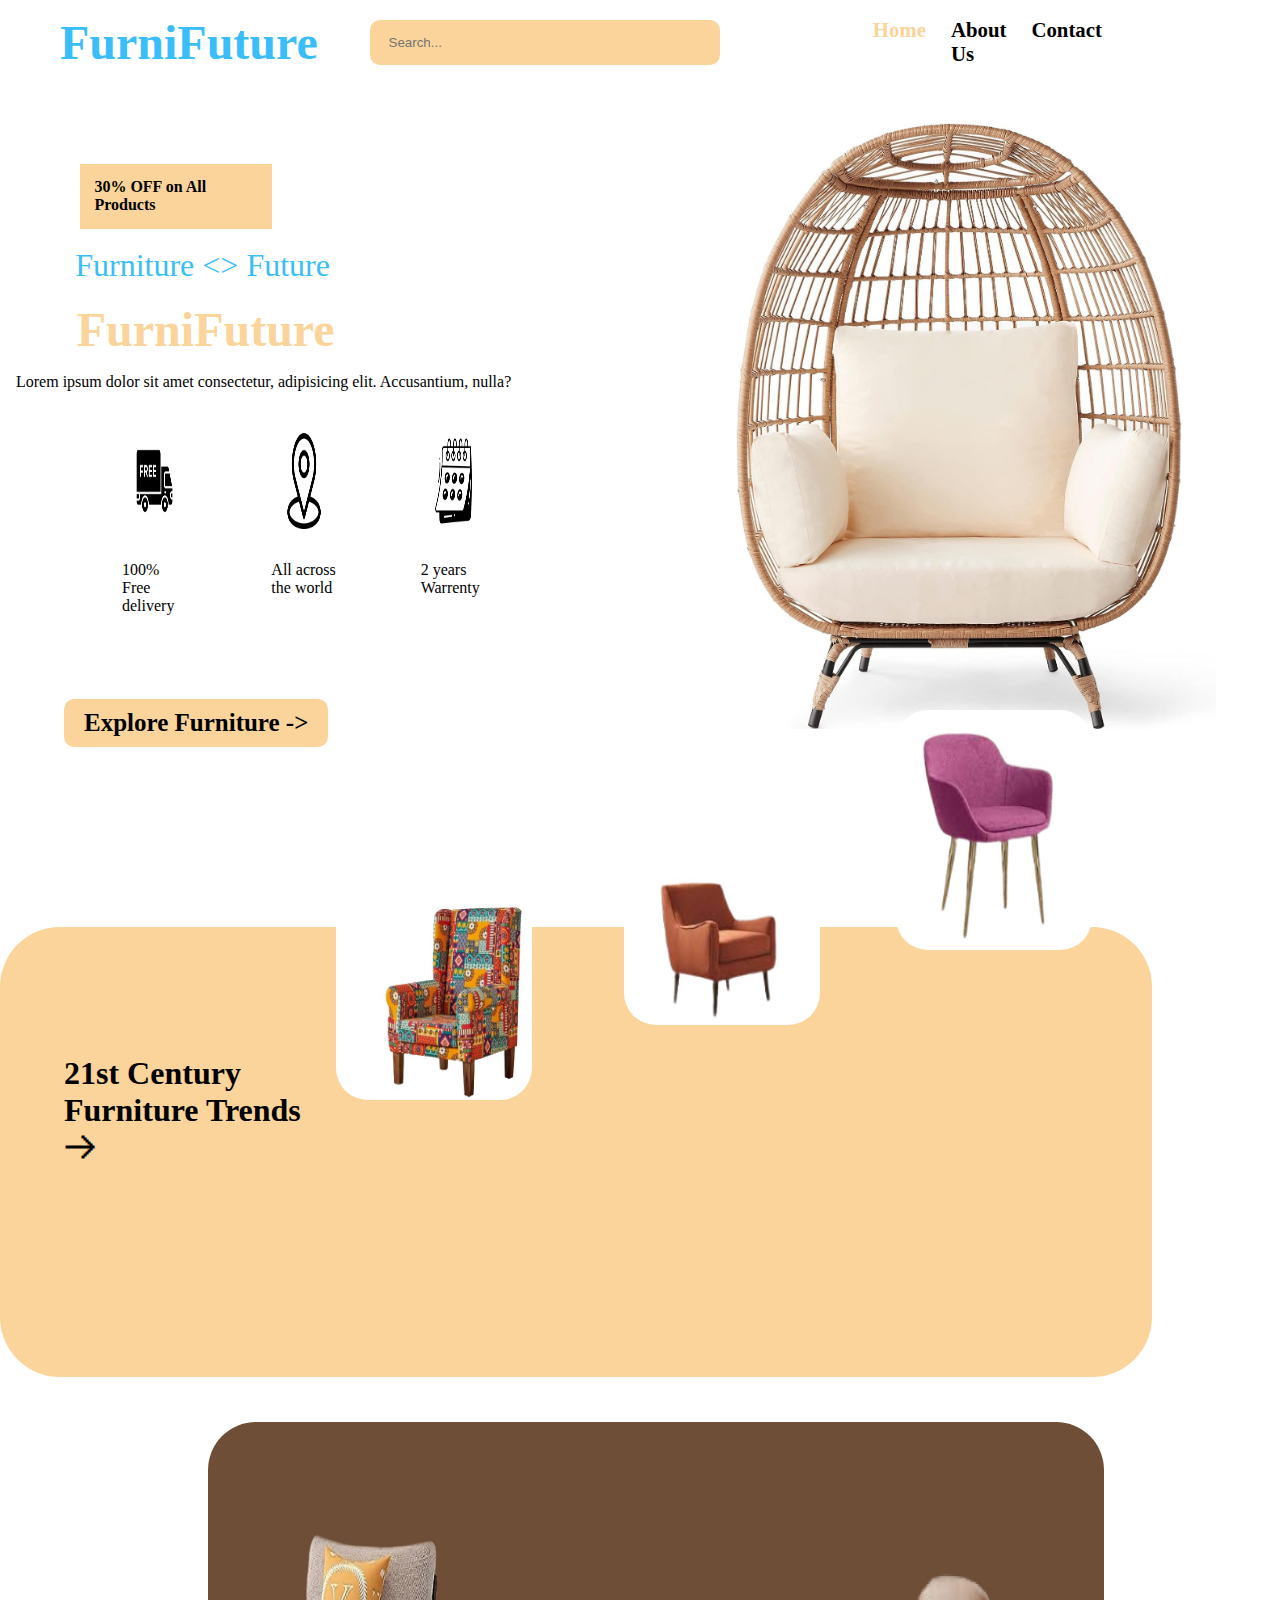
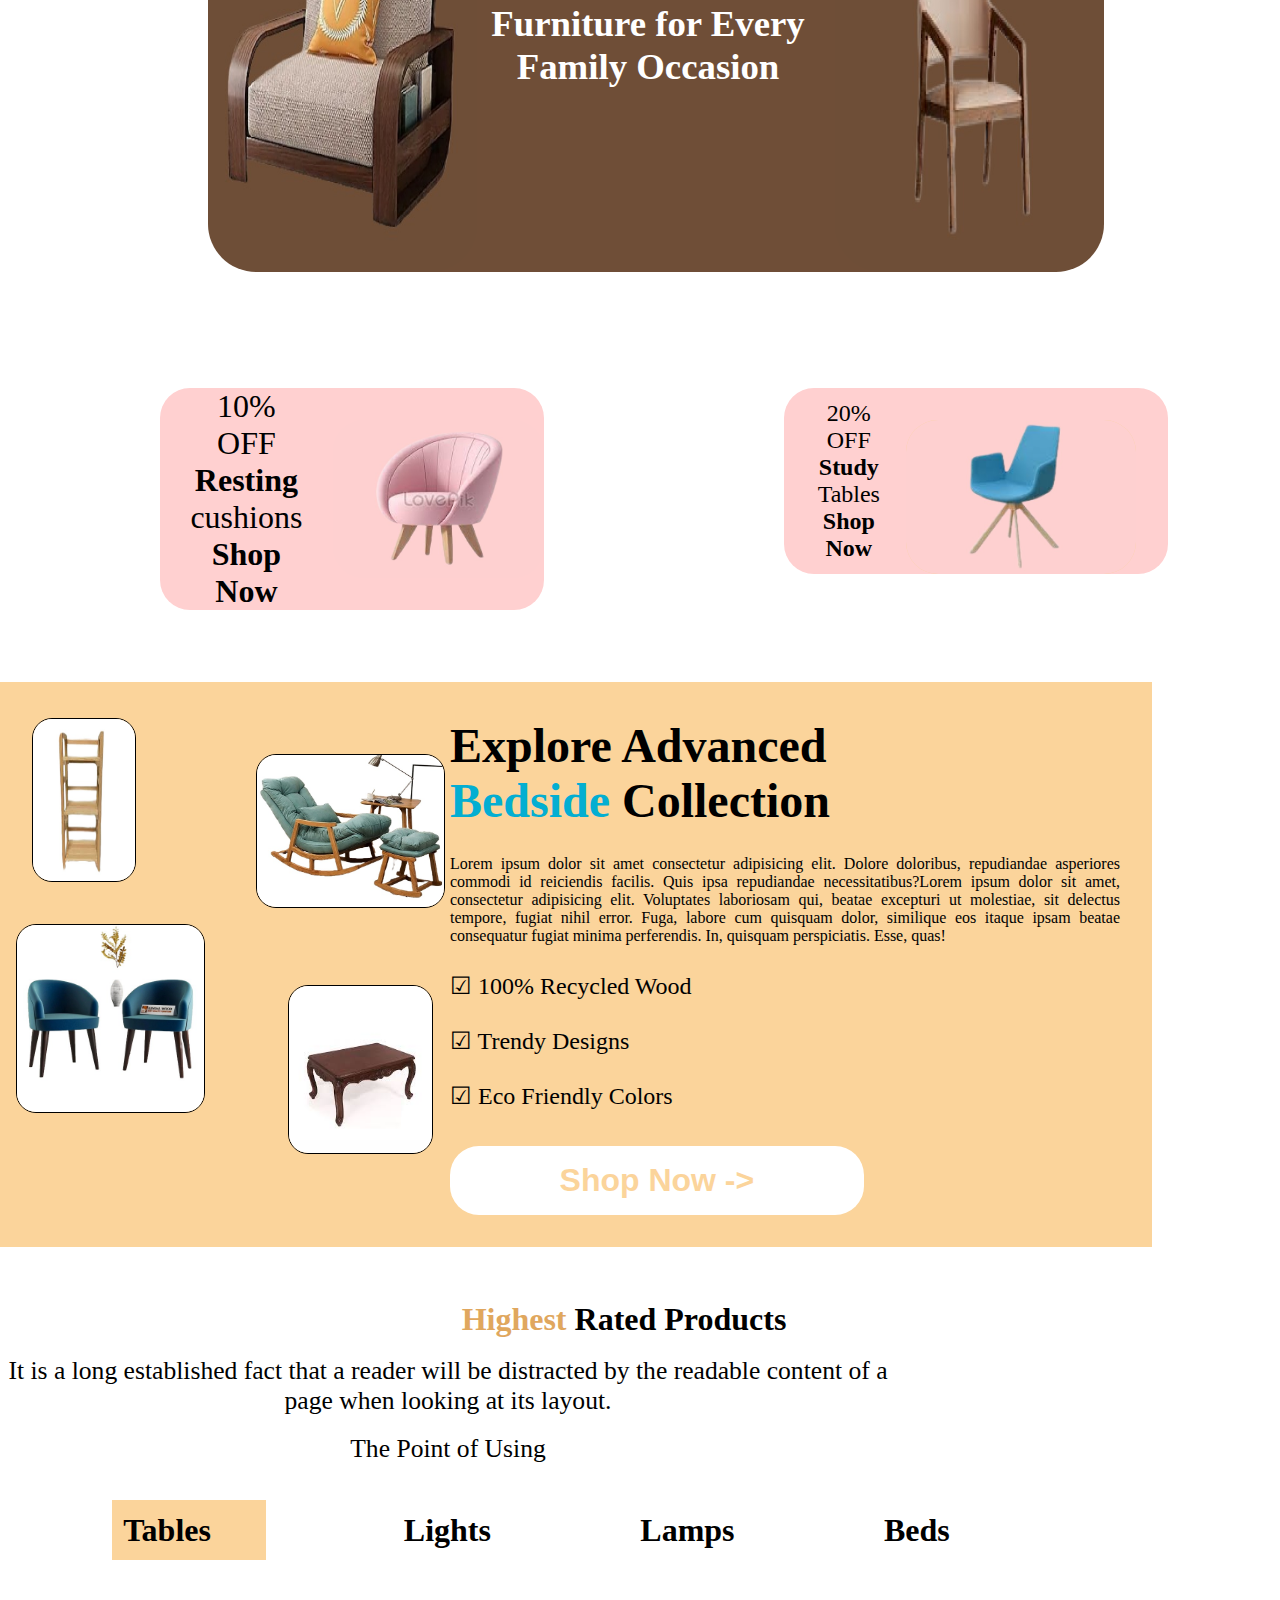
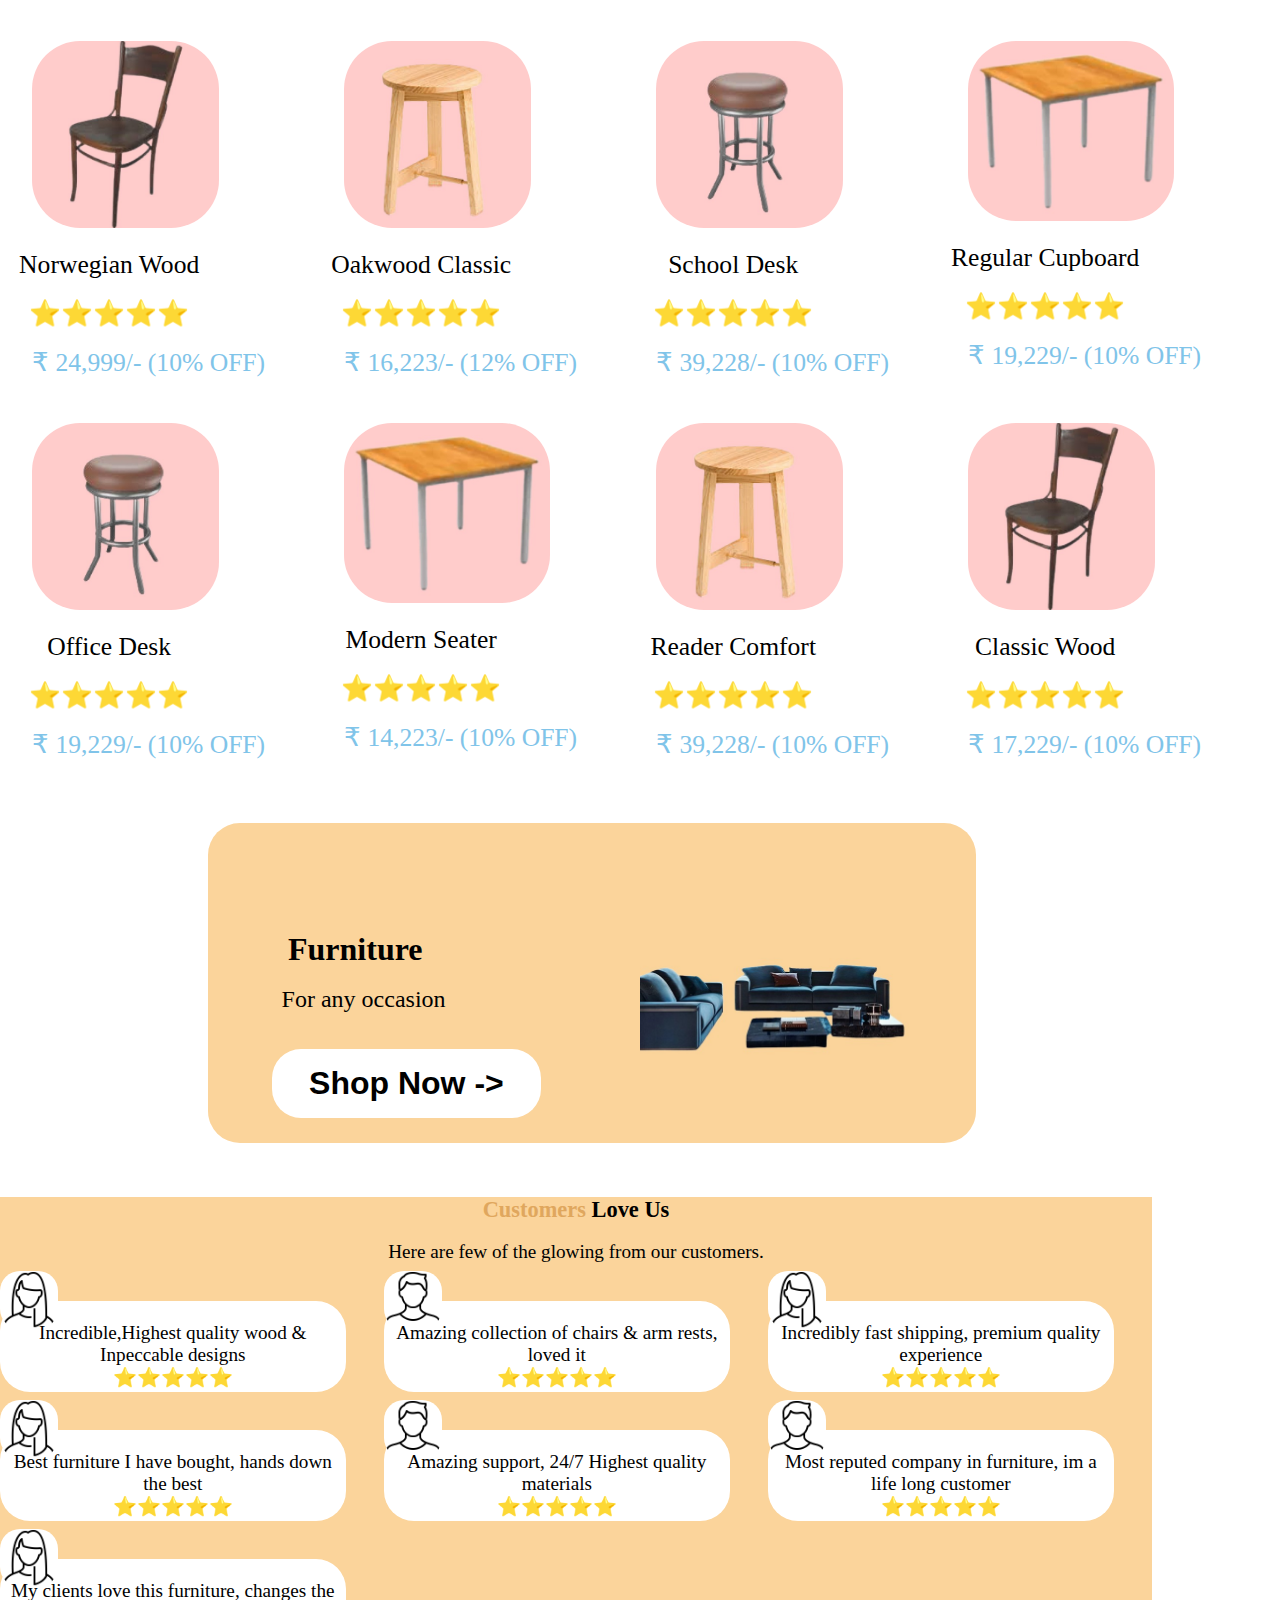
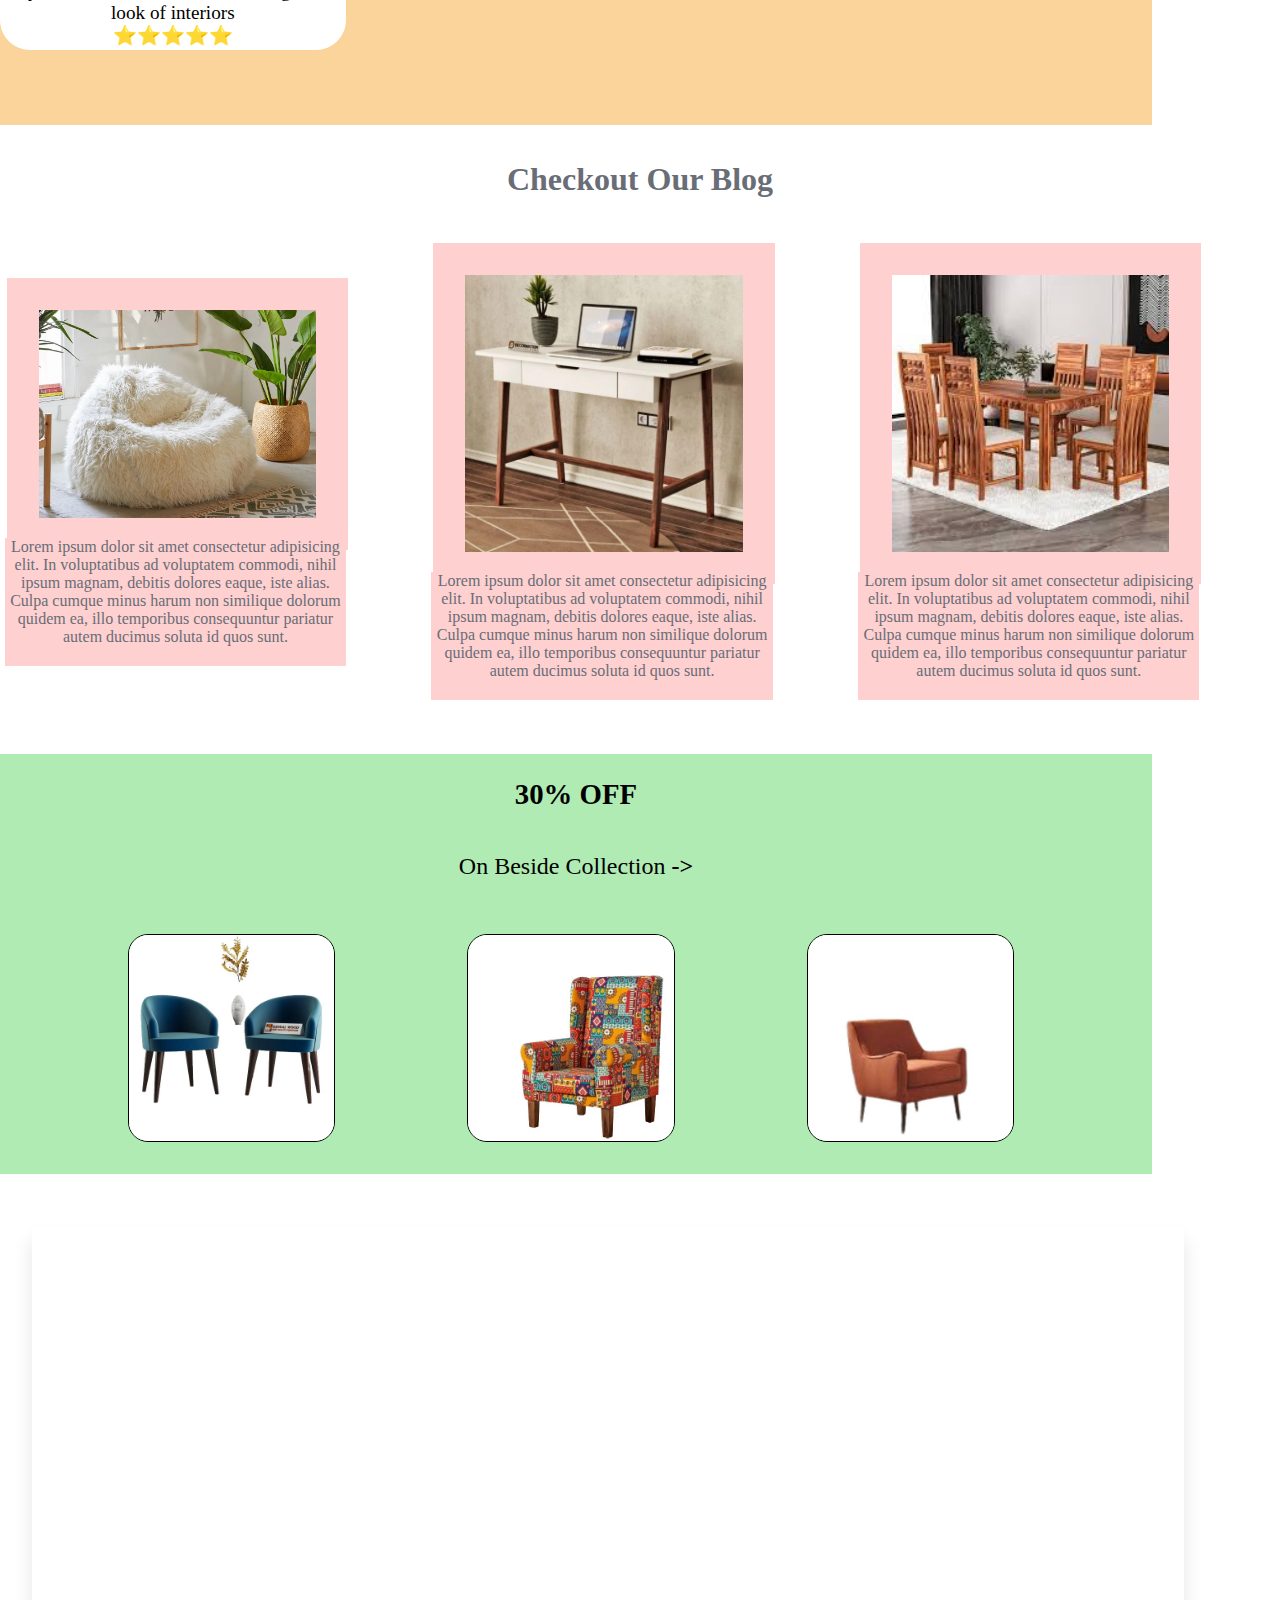
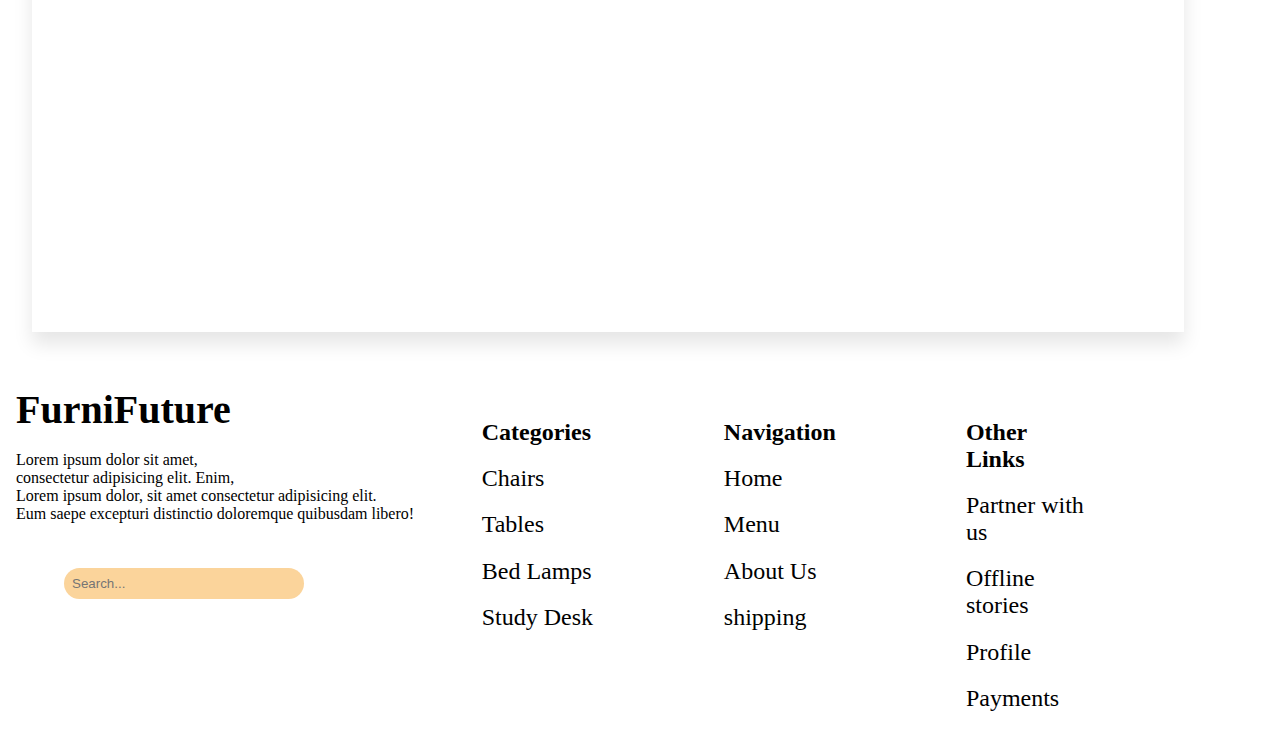
<file: index.html>
<!DOCTYPE html>
<html lang="en">
<head>
    <meta charset="UTF-8">
    <meta name="viewport" content="width=device-width, initial-scale=1.0">
    <title>FurniFuture</title>
    <link rel="stylesheet" href="style.css">
</head>
<body>
    <header>
        <div class="containers">
            <div class="logo">
                <h1>FurniFuture</h1>
            </div>
            <div class="search-bar">
                <input type="text" placeholder=" Search...">
            </div>
            <nav>
                <ul>
                    <li class="underline" style="color:#fbd49b">Home</li>
                    <li class="underline">About Us</li>
                    <li class="underline">Contact</li>
                </ul>
            </nav>
        </div>
    </header>
    <section class="left">
        <div class="top">
        <p id="one">30% OFF on All Products</p><br>
        <h3><span>Furniture <> Future</span></h3><br>
        <h1>FurniFuture</h1>
        <p>Lorem ipsum dolor sit amet consectetur, adipisicing elit. Accusantium, nulla?</p>
    </div>
    <div class="container">
    <div class="images">
        <img src="free-delivery.png" alt="">
        <p>100% Free delivery</p>
    </div>
    <div class="images">
        <img src="location.png" alt="">
        <p>All across the world</p>
    </div>
    <div class="images">
        <img src="schedule.png" alt="">
        <p>2 years Warrenty</p>
    </div>
</div>
<a class='explorebutton' href='furniture.html'>Explore Furniture -></a>
    </section>
    <section class="right">
        <img src="img1.jpg" alt="">
    </section>
    <section class="two">
        <div class="left">
            <p>21st Century<br>
            Furniture Trends<br>
            🡢</p>
        </div>
        <div class="right">
            <img  class="img1" src="img2-removebg-preview-removebg-preview.jpg" alt="">
            <img class="img2" src="img3-removebg-preview-removebg-preview.jpg" alt="">
            <img class="img3" src="img9-removebg-preview-removebg-preview.jpg" alt="">
        </div>
    </section>
    <section class="three">
        <img src="file (1)-removebg-preview.jpg" alt="">
        <p>Furniture for Every Family Occasion</p>
        <img  src="img11-removebg-preview-removebg-preview.jpg" alt="">
    </section>
    <section class="four">
        <div class="left">
            <p>
                10% OFF <br>
                <strong>Resting</strong><br>
                 cushions <br>
                 <strong>Shop Now</strong>
            </p>
            <img src="download-removebg-preview.jpg" alt="">
        </div>
        <div class="right">
            <p>
                20% OFF <br>
                <strong>Study</strong> <br>
                Tables <br>
                <strong>Shop Now</strong>
            </p>
            <img src="img18-removebg-preview.jpg" alt="">
        </div>
    </section>
    <section class="five">
        <div class="left">
            <img class="img20" src="img20-removebg-preview.jpg" alt="">
            <img class="file4" src="file (4)-removebg-preview.jpg" alt="">
            <img class="file3" src="file (3)-removebg-preview.jpg" alt="">
            <img class="img14" src="img14.jpg" alt="">
        </div>
        <div class="right">
            <h2>Explore Advanced <br><span>Bedside</span> Collection</h2>
            <p>Lorem ipsum dolor sit amet consectetur adipisicing elit. Dolore doloribus, repudiandae asperiores commodi id reiciendis facilis. Quis ipsa repudiandae necessitatibus?Lorem ipsum dolor sit amet, consectetur adipisicing elit. Voluptates laboriosam qui, beatae excepturi ut molestiae, sit delectus tempore, fugiat nihil error. Fuga, labore cum quisquam dolor, similique eos itaque ipsam beatae consequatur fugiat minima perferendis. In, quisquam perspiciatis. Esse, quas!</p>
            <div class="mark"><p>☑ 100% Recycled Wood</p></div>
            <div class="mark"><p>☑ Trendy Designs</p></div>
            <div class="mark"><p>☑ Eco Friendly Colors</p></div>
            <button class="button">Shop Now -></button>
        </div>
    </section>
    <section class="six">
        <h2><span>Highest</span> Rated Products</h2>
        <p>It is a long established fact that a reader will be distracted by the readable content of a page when looking at its layout.</p>
        <p>The Point of Using</p>
        <div class="tables">
        <ul>
            <li id="one">Tables</li>
            <li>Lights</li>
            <li>Lamps</li>
            <li>Beds</li>
        </ul>
    </div>
    <div class="low">
        <div class="top">
        <img src="img21-removebg-preview.jpg" alt="">
        <p>Norwegian Wood</p>
        <p>⭐⭐⭐⭐⭐</p><br>
        <span>₹ 24,999/- (10% OFF)</span>
    </div>
    <div class="top">
        <img src="img22-removebg-preview.jpg" alt="">
        <p>Oakwood Classic</p>
        <p>⭐⭐⭐⭐⭐</p><br>
        <span>₹ 16,223/- (12% OFF) </span>
    </div>
    <div class="top">
        <img src="img23-removebg-preview.jpg" alt="">
        <p>School Desk</p>
        <p>⭐⭐⭐⭐⭐</p><br>
         <span>₹ 39,228/- (10% OFF)</span>
    </div>
    <div class="top">
        <img id="two" src="img24-removebg-preview.jpg" alt="">
        <p>Regular Cupboard</p>
        <p>⭐⭐⭐⭐⭐</p><br>
     <span>₹ 19,229/- (10% OFF)</span>
    </div>
    <div class="top">
        <img src="img23-removebg-preview.jpg" alt="">
        <p>Office Desk</p>
        <p>⭐⭐⭐⭐⭐</p><br>
        <span>₹ 19,229/- (10% OFF)</span>
    </div>
    <div class="top">
        <img id="two" src="img24-removebg-preview.jpg" alt="">
        <p>Modern Seater</p>
        <p>⭐⭐⭐⭐⭐</p><br>
        <span>₹ 14,223/- (10% OFF)</span>
    </div>
    <div class="top">
        <img src="img22-removebg-preview.jpg" alt="">
        <p>Reader Comfort</p>
        <p>⭐⭐⭐⭐⭐</p><br>
       <span>₹ 39,228/- (10% OFF)</span>
    </div>
    <div class="top">
        <img src="img21-removebg-preview.jpg" alt="">
        <p>Classic Wood</p>
        <p>⭐⭐⭐⭐⭐</p><br>
        <span>₹ 17,229/- (10% OFF)</span>
    </div>
    </div>
    </section>
    <section class="seven">
        <div class="left">
            <p><strong>Furniture</strong></p><br>
            <span>For any occasion</span><br>
            <button class="shop">Shop Now -></button>
        </div>
        <div class="right">
            <img src="img12-removebg-preview-removebg-preview.jpg" alt="">
        </div>
    </section>
    <section class="eight">
        <p id="head"><span>Customers</span> Love Us</p>
        <p>Here are few of the glowing from our customers.</p>
        <div class="customer">
        <div class="profile">
            <img class="proimg" src="woman.png" alt="">
            <div class="pro">
            <p>Incredible,Highest quality wood &amp; Inpeccable designs <br>
            ⭐⭐⭐⭐⭐</p>
        </div>
        </div>
        <div class="profile">
            <img class="proimg" src="man.png" alt="">
            <div class="pro">
            <p>Amazing collection of chairs & arm rests, loved it<br>
            ⭐⭐⭐⭐⭐</p>
        </div>
        </div>
        <div class="profile">
            <img class="proimg" src="woman.png" alt="">
            <div class="pro">
            <p>Incredibly fast shipping, premium quality experience<br>
            ⭐⭐⭐⭐⭐</p>
        </div>
        </div>
        <div class="profile">
            <img class="proimg" src="woman.png" alt="">
            <div class="pro">
            <p>Best furniture I have bought, hands down the best<br>
            ⭐⭐⭐⭐⭐</p>
        </div>
        </div>
        <div class="profile">
            <img class="proimg" src="man.png" alt="">
            <div class="pro">
            <p>Amazing support, 24/7 Highest quality materials<br>
            ⭐⭐⭐⭐⭐</p>
        </div>
        </div>
        <div class="profile">
            <img class="proimg" src="man.png" alt="">
            <div class="pro">
            <p>Most reputed company in furniture, im a life long customer<br>
            ⭐⭐⭐⭐⭐</p>
        </div>
        </div>
        <div class="profile">
            <img class="proimg" src="woman.png" alt="">
            <div class="pro">
            <p>My clients love this furniture, changes the look of interiors<br>
            ⭐⭐⭐⭐⭐</p>
        </div>
        </div>
    </section>
    <section class="nine">
        <h2>Checkout Our Blog</h2>
        <div class="blogs">
            <div class="blog">
               <img src="img6.jpg" alt="">
               <p>Lorem ipsum dolor sit amet consectetur adipisicing elit. In voluptatibus ad voluptatem commodi, nihil ipsum magnam, debitis dolores eaque, iste alias. Culpa cumque minus harum non similique dolorum quidem ea, illo temporibus consequuntur pariatur autem ducimus soluta id quos sunt.</p>
            </div>
            <div class="blog">
                <img src="img13.jpg" alt="">
                <p>Lorem ipsum dolor sit amet consectetur adipisicing elit. In voluptatibus ad voluptatem commodi, nihil ipsum magnam, debitis dolores eaque, iste alias. Culpa cumque minus harum non similique dolorum quidem ea, illo temporibus consequuntur pariatur autem ducimus soluta id quos sunt.</p>
             </div>
             <div class="blog">
                <img src="img16.jpg" alt="">
                <p>Lorem ipsum dolor sit amet consectetur adipisicing elit. In voluptatibus ad voluptatem commodi, nihil ipsum magnam, debitis dolores eaque, iste alias. Culpa cumque minus harum non similique dolorum quidem ea, illo temporibus consequuntur pariatur autem ducimus soluta id quos sunt.</p>
             </div>
        </div>
    </section>
    <section class="ten">
        <p id="offer">30% OFF</p>
        <p>On Beside Collection <strong>-></strong></p>
        <div class="imgs">
            <img src="file (3)-removebg-preview.jpg" alt="">
            <img src="img2-removebg-preview-removebg-preview.jpg" alt="">
            <img src="img3-removebg-preview-removebg-preview.jpg" alt="">
        </div>
    </section>
    <section class="map">
    <iframe src="https://www.google.com/maps/embed?pb=!1m18!1m12!1m3!1d3825.8463447691433!2d80.68363812491346!3d16.483316284257814!2m3!1f0!2f0!3f0!3m2!1i1024!2i768!4f13.1!3m3!1m2!1s0x3a35fb1ee5678339%3A0x623e8f804fb440ef!2sAshok%20Nagar%2C%20Vijayawada%2C%20Andhra%20Pradesh!5e0!3m2!1sen!2sin!4v1719314698481!5m2!1sen!2sin" width="100%" height="700" style="border:0;" allowfullscreen="" loading="lazy" referrerpolicy="no-referrer-when-downgrade"></iframe>
</section>
<section class="eleven">
    <div class="left">
        <h2>FurniFuture</h2>
        <p>Lorem ipsum dolor sit amet, <br>consectetur adipisicing elit. Enim, <br> Lorem ipsum dolor, sit amet consectetur adipisicing elit. <br>Eum saepe excepturi distinctio doloremque quibusdam libero!</p>
        <input id="text" type="text" placeholder="Search...">
    </div>
    <div class="right">
        <div class="last">
            <ul>
                <li><h4>Categories</h4></li>
                <li>Chairs </li>
                <li>Tables</li>
                <li>Bed Lamps</li>
                <li>Study Desk</li>
            </ul>
        </div>
        <div class="last">
            
            <ul>
                <li><h4>Navigation</h4></li>
                <li>
                    Home
                </li>
                <li>Menu</li>
                <li>About Us</li>
                <li>shipping</li>
            </ul>
        </div>
        <div class="last">
            
            <ul>
                <li><h4>Other Links</h4></li>
                <li>
                 Partner with us
                </li>
                <li>Offline stories</li>
                <li>Profile</li>
                <li>Payments</li>
            </ul>
        </div>
    </div>
</section>
















    
</body>
</html>
</file>
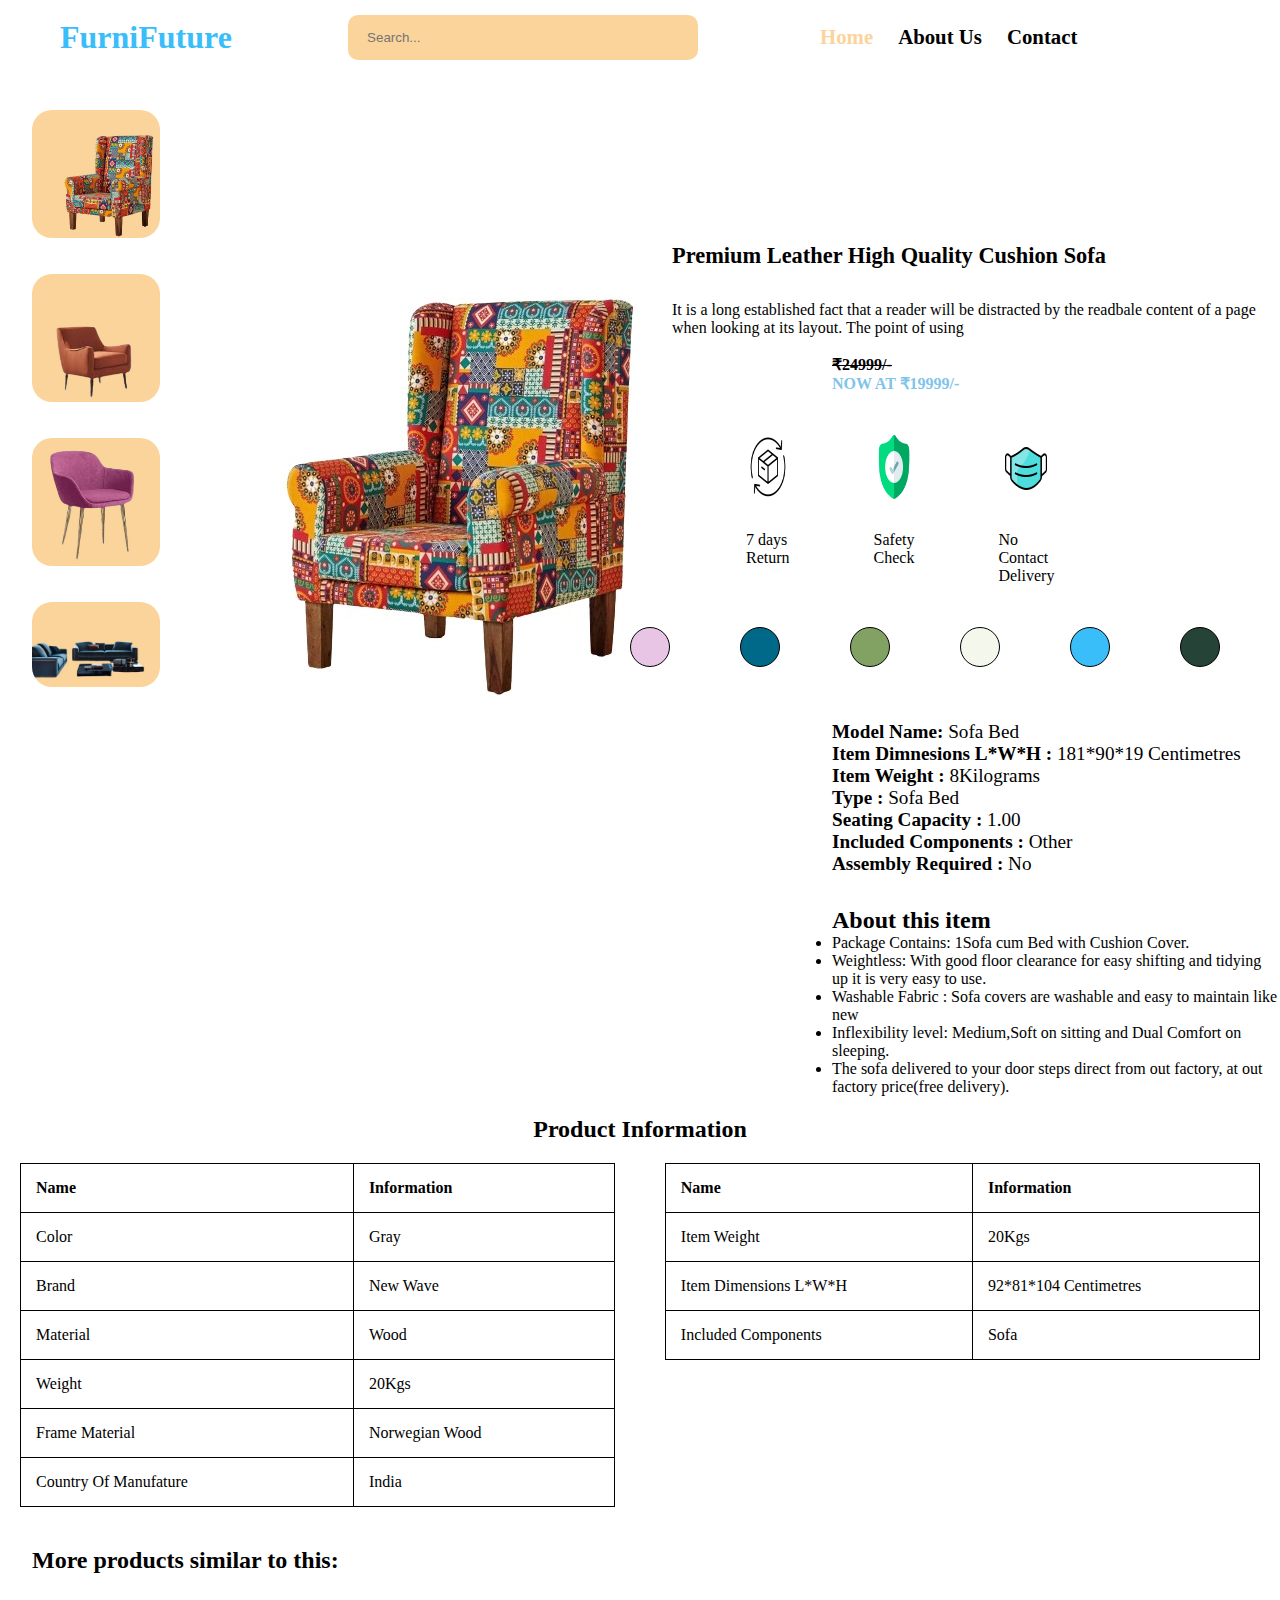
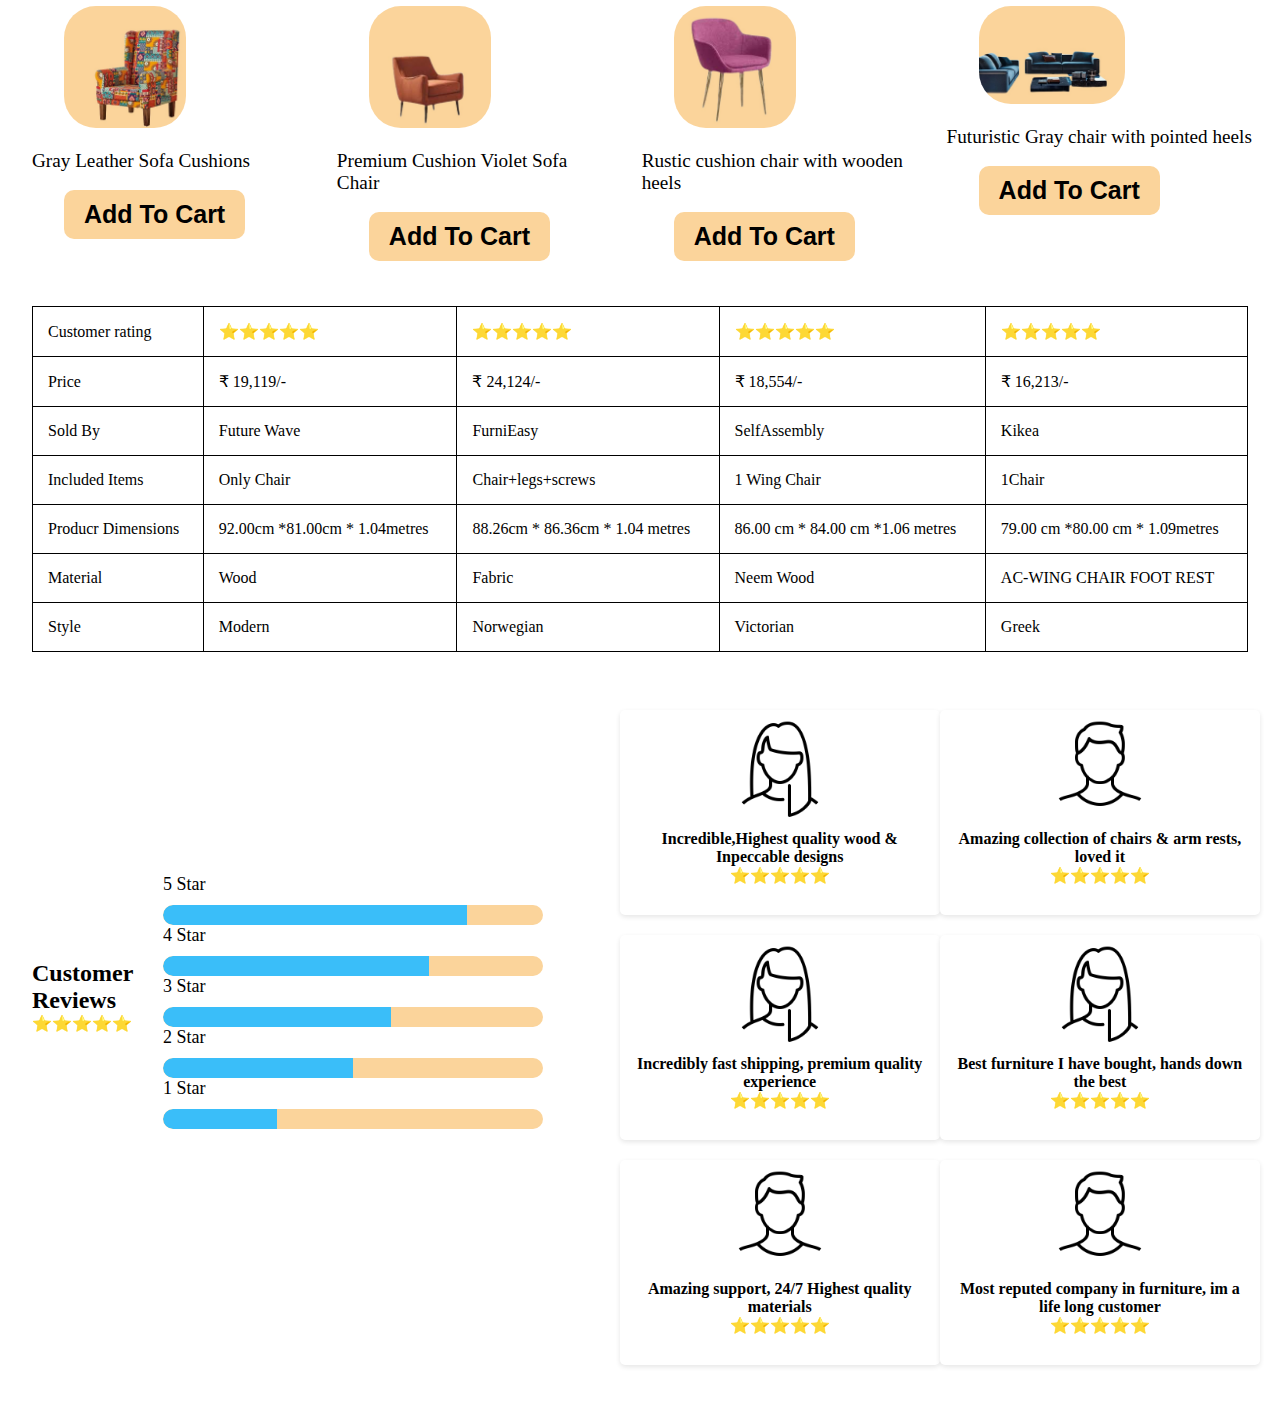
<file: furniture.html>
<!DOCTYPE html>
<html lang="en">
<head>
    <meta charset="UTF-8">
    <meta name="viewport" content="width=device-width, initial-scale=1.0">
    <title>Furniture</title>
    <link rel="stylesheet" href="style_1.css">
</head>
<body>
    <header>
        <div class="containers">
            <div class="logo">
                <h1>FurniFuture</h1>
            </div>
            <div class="search-bar">
                <input type="text" placeholder=" Search...">
            </div>
            <nav>
                <ul>
                    <li class="underline" style="color:#fbd49b">Home</li>
                    <li class="underline">About Us</li>
                    <li class="underline">Contact</li>
                </ul>
            </nav>
        </div>
    </header>
    <section class="one">
        <div class="left">
           <img src="img2-removebg-preview-removebg-preview (1).jpg" alt="">
           <img src="img3-removebg-preview-removebg-preview-removebg-preview.jpg" alt="">
           <img src="img9-removebg-preview-removebg-preview-removebg-preview.jpg" alt="">
           <img src="img12-removebg-preview-removebg-preview.jpg" alt="" class="last">
        </div>
        <div id="back">
            <img src="img2-removebg-preview-removebg-preview.jpg" alt="">
        </div>
        <div class="right">
            <h2>Premium Leather High Quality Cushion Sofa </h2>
            <p>It is a long established fact that a reader will be distracted by the readbale content of a page when looking at its layout. The point of using</p>
          <br> <span class="line"> ₹24999/-</span><span style="color: #80C4E9;">NOW AT ₹19999/-</span>
            <div class="delivers">
                <div class="deliver">
                    <img src="delivery-status.png" alt="">
                    <p>7 days Return</p>
                </div>
                <div class="deliver">
                    <img src="shield.png" alt="">
                    <p>Safety Check</p>
                </div>
                <div class="deliver">
                    <img src="mask.png" alt="">
                    <p>No Contact Delivery</p>
                </div>
            </div>
        </div>
        <ul class="colors-container">
            <li class="color-item">
                <div class="color-box" style="background-color: #E8C5E5;"></div>
                <!-- <span>Red</span> -->
            </li>
            <li class="color-item">
                <div class="color-box" style="background-color: #006989;"></div>
                <!-- <span>Green</span> -->
            </li>
            <li class="color-item">
                <div class="color-box" style="background-color: #81A263;"></div>
                <!-- <span>Blue</span> -->
            </li>
            <li class="color-item">
                <div class="color-box" style="background-color: #F3F7EC;"></div>
                <!-- <span>Yellow</span> -->
            </li>
            <li class="color-item">
                <div class="color-box" style="background-color: #3ABEF9;"></div>
                <!-- <span>Orange</span> -->
            </li>
            <li class="color-item">
                <div class="color-box" style="background-color: #254336;"></div>
                <!-- <span>Purple</span> -->
            </li>
            </ul>
           <div class="features">
     <strong> Model Name:</strong> Sofa Bed <br>
     <strong>Item Dimnesions L*W*H :</strong> 181*90*19 Centimetres <br>

<strong>Item Weight :</strong> 8Kilograms <br>

      <strong> Type :</strong> Sofa Bed <br>

<strong>Seating Capacity :</strong>  1.00 <br>

<strong>Included Components :</strong> Other <br>

<strong>Assembly Required :</strong> No <br>
    </div>
    <div class="about">
        <h2>About this item</h2>
        <ul>
            <li>Package Contains: 1Sofa cum Bed with Cushion Cover.</li>
            <li>Weightless: With good floor clearance for easy shifting and tidying up it is very easy to use.</li>
        <li>Washable Fabric : Sofa covers are washable and easy to maintain like new</li>
        <li>Inflexibility level: Medium,Soft on sitting and Dual Comfort on sleeping.</li>
        <li>The sofa delivered to your door steps direct from out factory, at out factory price(free delivery).</li>
        </ul>

    </div>
    </section>
    <section class="two">
        <p class="pro">Product Information</p>
        <div class="products">
            <div class="productinfo">
                <table>
                    <tr>
                    <th>Name</th>
                    <th>Information</th>
                    </tr>
                    <tr>
                    <td>Color</td>
                    <td>Gray</td>
                    </tr>
                    <tr>
                    <td>Brand</td>
                    <td>New Wave</td>
                    </tr>
                    <tr>
                        <td>Material</td>
                        <td>Wood</td>
                    </tr>
                    <tr>
                        <td>Weight</td>
                        <td>20Kgs</td>
                    </tr>
                    <tr>
                        <td>Frame Material</td>
                        <td>Norwegian Wood</td>
                    </tr>
                    <tr>
                        <td>Country Of Manufature</td>
                        <td>India</td>
                    </tr>
                </table>
                
            </div>
            <div class="productinfo1">
                <table>
                    <tr>
                    <th>Name</th>
                    <th>Information</th>
                    </tr>
                    <tr>
                    <td>Item Weight</td>
                    <td>20Kgs</td>
                    </tr>
                    <tr>
                    <td>Item Dimensions L*W*H</td>
                    <td>92*81*104 Centimetres</td>
                    </tr>
                    <tr>
                        <td>Included Components</td>
                        <td>Sofa</td>
                    </tr>
                </table>
                
            </div>
        </div>
    </section>
<section class="three">
    <h2 class="head">More products similar to this:</h2>
    <div class="pics">
        <div class="pic">
            <img src="img2-removebg-preview-removebg-preview (1).jpg" alt="">
            <p>Gray Leather Sofa Cushions</p>
            <button class="button">Add To Cart</button>
        </div>
        <div class="pic">
            <img src="img3-removebg-preview-removebg-preview-removebg-preview.jpg" alt="">
            <p>Premium Cushion Violet Sofa Chair</p>
            <button class="button">Add To Cart</button>
        </div>
        <div class="pic">
            <img src="img9-removebg-preview-removebg-preview-removebg-preview.jpg" alt="">
            <p>Rustic cushion chair with wooden heels</p>
            <button class="button">Add To Cart</button>
        </div>
        <div class="pic">
            <img  src="img12-removebg-preview-removebg-preview.jpg" alt="">
            <p>Futuristic Gray chair with pointed heels</p>
            <button class="button">Add To Cart</button>
        </div>
    </div>
</section>
<section class="four">
    <div class="table">
    <table>
        <tr>
            <td>Customer rating</td>
            <td>⭐⭐⭐⭐⭐</td>
            <td>⭐⭐⭐⭐⭐</td>
            <td>⭐⭐⭐⭐⭐</td>
            <td>⭐⭐⭐⭐⭐</td>
        </tr>
        <tr>
            <td>Price</td>
            <td>₹ 19,119/-</td>
            <td>₹ 24,124/-</td>
            <td>₹ 18,554/-</td>
            <td>₹ 16,213/-</td>
        </tr>
        <tr>
            <td>Sold By</td>
            <td>Future Wave</td>
            <td>FurniEasy</td>
            <td>SelfAssembly</td>
            <td>Kikea</td>
        </tr>
        <tr>
            <td>Included Items</td>
            <td>Only Chair</td>
            <td>Chair+legs+screws</td>
        <td>1 Wing Chair</td>
        <td>1Chair</td>
        </tr>
        <tr>
            <td>Producr Dimensions</td>
            <td>92.00cm *81.00cm *
                1.04metres</td>
            <td>88.26cm * 86.36cm * 1.04
                metres</td>
            <td>86.00 cm * 84.00 cm *1.06
                metres</td>
            <td>79.00 cm *80.00 cm *
                1.09metres</td>
        </tr>
        <tr>
        <td>Material</td>
        <td>Wood</td>
        <td>Fabric</td>
        <td>Neem Wood</td>
        <td>AC-WING CHAIR FOOT REST</td>
        </tr>
<tr>
<td>Style</td>
<td>Modern</td>
<td>Norwegian</td>
<td>Victorian</td>
<td>Greek</td>
</tr>
    </table>
</div>
</section>
<section class="five">
<div class="h">
    <h2>Customer Reviews</h2>
    <p>⭐⭐⭐⭐⭐</p>
</div>

<div class="rating-container">
    <div class="rating-label">5 Star</div>
    <div class="rating-bar">
        <div class="rating-progress" style="width: 80%;"></div>
    </div>
    <div class="rating-label">4 Star</div>
    <div class="rating-bar">
        <div class="rating-progress" style="width: 70%;"></div>
    </div>
    <div class="rating-label">3 Star</div>
    <div class="rating-bar">
        <div class="rating-progress" style="width: 60%;"></div>
    </div>
    <div class="rating-label">2 Star</div>
    <div class="rating-bar">
        <div class="rating-progress" style="width: 50%;"></div>
    </div>
    <div class="rating-label">1 Star</div>
    <div class="rating-bar">
        <div class="rating-progress" style="width: 30%;"></div>
    </div>
</div>
<div class="right">
    <div class="customer">
        <div class="profile">
            <img class="proimg" src="woman.png" alt="">
            <div class="pro">
            <p>Incredible,Highest quality wood &amp; Inpeccable designs <br>
            ⭐⭐⭐⭐⭐</p>
        </div>
        </div>
        <div class="profile">
            <img class="proimg" src="man.png" alt="">
            <div class="pro">
            <p>Amazing collection of chairs & arm rests, loved it<br>
            ⭐⭐⭐⭐⭐</p>
        </div>
        </div>
        <div class="profile">
            <img class="proimg" src="woman.png" alt="">
            <div class="pro">
            <p>Incredibly fast shipping, premium quality experience<br>
            ⭐⭐⭐⭐⭐</p>
        </div>
        </div>
        <div class="profile">
            <img class="proimg" src="woman.png" alt="">
            <div class="pro">
            <p>Best furniture I have bought, hands down the best<br>
            ⭐⭐⭐⭐⭐</p>
        </div>
        </div>
        <div class="profile">
            <img class="proimg" src="man.png" alt="">
            <div class="pro">
            <p>Amazing support, 24/7 Highest quality materials<br>
            ⭐⭐⭐⭐⭐</p>
        </div>
        </div>
        <div class="profile">
            <img class="proimg" src="man.png" alt="">
            <div class="pro">
            <p>Most reputed company in furniture, im a life long customer<br>
            ⭐⭐⭐⭐⭐</p>
        </div>
        </div>
        <!-- <div class="profile">
            <img class="proimg" src="woman.png" alt="">
            <div class="pro">
            <p>My clients love this furniture, changes the look of interiors<br>
            ⭐⭐⭐⭐⭐</p>
        </div> -->
        </div>
</div>

</section>

















    
</body>
</html>
</file>
<file: style.css>
* {
    margin: 0;
    padding: 0;
    box-sizing: border-box;
}
body {
    font-family:Cambria, Cochin, Georgia, Times, 'Times New Roman', serif;
}

header {
    color: white;
    padding: 10px 0;
}
.containers {
    display: flex;
    flex-direction: column;
    align-items: center;
    justify-content: space-between;
    max-width: 1200px;
    margin: 0 auto;
    padding: 0 20px;
}

.logo h1 {
    font-size: 3rem;
    margin: 0;
    color: #3ABEF9;
}

.search-bar {
    display: flex;
    align-items: center;
    height: 4rem;
}

.search-bar input {
    padding: 15px;
    border: none;
    border-radius: 10px;
    margin-right: 5px;
    background-color: #fbd49b;
    width: 350px;
    outline: none;

}
nav ul {
    list-style: none;
    display: flex;
    gap: 15px;
}

nav ul li {
    display: inline;
    color: black;
    font-weight: bold;
    font-size: 1.3rem;
}

.underline:hover{
    text-decoration: underline;
    cursor: pointer;
}
.section{
    display: flex;
    flex-direction: column;
    justify-content: space-around;
}
.top #one {
    background-color: #fbd49b;
    width: 45%;
    padding: 0.9rem;
    font-weight: bold;
    margin-top: 5rem;
    margin-left: 2rem;
}
.top h3 span{
    color: #3ABEF9;
    font-size: 2rem;  
    margin-left: 2rem; 
}
.top h1{
    color: #fbd49b;
    font-size: 3rem;
    margin-left: 2rem;
}
.top p{
    margin-left: 1rem;
    margin-top: 1rem; 
}
.container {
    display: flex;
    flex-direction: row;
    justify-content: space-around;
    align-items: flex-start;
    width: 40%;
    padding: 2rem;
    margin-left: -2rem;
}

.images{
    display: flex;
    flex-direction: column;
    align-items: center;
    padding: 10px;
    flex: 1;
}
.images p {
    margin: 0 0 10px 0;
    padding: 2rem;
}
.images img{
    width: 30%;
    height: 6rem;
    display: block;
}
.explorebutton{
    margin-left: 4rem;
    font-weight: bold;
    display: inline-block;
    padding: 10px 20px;
    font-size: 25px;
    color: black;
    background-color: #fbd49b;
    border: none;
    border-radius: 10px;
    text-align: center;
    text-decoration: none;
    cursor: pointer;
}
.right img{
    max-width: 100%;
    width: 28rem;
    display: flex;
    margin-left: 0rem;
    margin-right: 2rem;
    margin-top: 6rem;
    /* border-radius: 80%; */
    background-color: #fbd49b;
}
.two{
    max-width: 100%;
    display: flex;
    flex-direction: column;
    width:90%;
    height: 50vh;
    border-radius: 60px;
    background-color: #fbd49b;
    margin-left: 0rem;
    margin-right: 0rem;
    margin-top: 6vh;
}
.two .left p{
    margin-top: 0.5rem;
    margin-left: -8rem;
    padding: 9rem;
    font-weight: bolder;
    font-size: 1rem;
}
.two .right{
    display: flex;
    flex-direction: column;
}
.two .right .img1{
      width: 10%;
      height: 6rem; 
      margin-top: -50vh;
      margin-left: 12rem;
      border-radius: 2rem;
}
.two .right .img2{
    width: 10%;
    height: 6rem; 
    margin-top: 2vh;
    margin-left: 15rem;
    border-radius: 2rem;
    
}
.two .right .img3{
    width: 10%;
    height: 6rem; 
    margin-top: 1vh;
    margin-left: 20rem;
    border-radius: 2rem;  
}
.three{
    display:flex;
    flex-direction: column;
    width: 90%;
    /* height: 10vh; */
    border-radius: 60px;
    background-color: #6F4E37;
    margin-top: 4vh;
    margin-left: 0rem;
    display:flex ;
}
.three img{
    border-radius: 3rem;
}
.three p{
    font-weight: bold;
    font-size: 2.3rem;
    text-align: center;
    margin-top: 9vh;
    color: black;
    margin-right: 1rem;
}
.four{
    display: flex;
    flex-direction: column;
    margin-top: -5rem;
}
.four .left{
    background-color: #FFD0D0;
    width: 75%;
    height: 20%;
    border-radius: 30px;
    display: flex;
    align-items: center;
    margin-top: 25vh;
    margin-left: 4rem;
}
.four .left p{
    font-size: 1.4rem;
    text-align: center;
    margin-left: 1.5rem;
}
.four .left img{
    width: 100px;
    height: 150px;
    margin-left: 1.5rem;
    border-radius: 2rem;
}
.four .right{
    background-color: #FFD0D0;
    width: 75%;
    height: 20%;
    border-radius: 30px;
    display: flex;
    align-items: center;
    margin-top:5vh;
    margin-left: 4rem;
}
.four .right p{
    font-size: 1.2rem;
    text-align: center;
    margin-left: 1.5rem;
}
.four .right img{
    width: 150px;
    margin-left: 1rem;
    border-radius: 2rem;
    margin-top: 0.2rem;
    height: 150px;
}
.five{
    background-color:#fbd49b;
    display: flex;
    flex-direction: column;
    margin-top: 5vh;
    width: 90%;
}
.five .right h2 span{
 color: #03AED2;
}
.five .right h2{
    font-size: 2rem;
    margin-left: 1rem;
    margin-top: 4vh;
}
.five .right p{
    text-align:start;
    margin-top: 3vh;
    margin-left: 1rem;
    margin-right: 2rem;
}
.five .button{
    width: 40%;
    margin-top: 4vh;
    padding: 1rem;
    background-color:white;
    color: #fbd49b;
    border: none;
    border-radius: 29px;
    text-align: center;
    text-decoration: none;
    font-size: 1rem;
    font-weight: bolder;
    cursor: pointer;
    margin-left: 1rem;  
    margin-bottom: 2rem;
}
.mark{
    font-weight:250;
    font-size: 1rem;
}
.five .left img{
    border-radius: 20px;
    border: 1px solid black;
    display: flex;
    /* flex-direction: column; */
}
.img20{
    width: 20%;
    margin-top: 6vh;
    height: 29%;
    margin-left: 2rem;
}
.file4{
    width: 20%;
    margin-left: 15rem;
    margin-top: -3rem;
}
.file3{
    width: 20%;
    margin-top: -1rem;
    margin-left: 2rem;
}
.img14{
    width: 20%;
    margin-left: 15rem;
    height: 30%;
    margin-top: -1rem;
}
.six h2{
    text-align: center;
    margin-top: 2vh;
    font-size: 2rem;
    margin-right: 2rem;
}
.six h2 span{
    color: #E0A75E;
}
.six p{
    margin-top: 2vh;
    text-align: center;
    font-size: 1rem;
    margin-left: 0rem;
}
.six ul{
    list-style: none;
    display: flex;
    flex-direction: column;
    gap: 2px;
}
.six ul li{
    font-size: 1rem;
    font-weight: bold;
    padding: 0.7rem;
    margin-top: 4vh;
    margin-left: 13rem;
}
#one{
    background-color: #fbd49b;
    padding: 0.7rem;
    width: 15%;
}
.low{
    display: grid;
    grid-template-columns: repeat(1,1fr);
    grid-template-rows: repeat(8,1fr);
    margin-top: 4vh;
    margin-left: 2rem;
}
.top img{
    width: 60%;
    margin-top: 5vh;
    margin-left: 2rem;
    border-radius: 3rem;
}
#two{
    width: 68%;
}
.top span{
    color: #80C4E9;
    font-weight:500 ;
    font-size: 1.6rem;
    margin-left: 2rem;
}
.top p{
    margin-right: 7.6rem;
    margin-left: 2rem;
}
.seven{
    display: flex;
    flex-direction: column;
    background-color: #fbd49b;
    width: 90%;
    height: 40rem;
    margin-left: 0rem;
    margin-top: 5vh;
    border-radius: 2rem;
}
.seven .left p{
    font-size: 4rem;
    margin-top: 12vh;
    margin-left: 5rem;
}
.seven .left span{
    font-size: 2rem;
    margin-top: 22vh;
    margin-left: 4.6rem;
}
.seven .shop{
    width: 80%;
    margin-top: 4vh;
    padding: 1rem;
    background-color:white;
    color: black;
    border: none;
    border-radius: 29px;
    text-align: center;
    text-decoration: none;
    font-size: 2rem;
    font-weight: bolder;
    cursor: pointer;
    margin-right: 10rem;  
    margin-left: 4rem;
}
.seven .right img{
    width: 90%;
    margin-top: 1rem;
    margin-left: 2rem; 
} 
.eight{
    background-color: #fbd49b;
    height: 45rem;
    width: 90%;
}
.eight span{
    color: #E0A75E;
}
#head{
    font-weight: bold;
    font-size: 1.4rem;
    /* align-items: center; */
    text-align: center;
    margin-top: 6vh;
}
.eight p{
    text-align: center;
    margin-top: 4vh;
    font-size: 1.2rem;
}
.customer{
    display: grid;
    grid-template-columns: repeat(2,1fr);
    grid-template-rows: repeat(4,1fr);
}
.proimg{
    width: 15%;
    background-color: white;
    margin-top: 0.5rem;
    border-radius: 20px;
}
.pro{
    background-color: white;
    border-radius: 30px;
    padding: 0.2rem;
    margin-top: -2rem;
    width: 90%;
}
.blogs{
    display: flex;
    flex-direction: column;
    justify-content: center;
    align-items: center;
    text-align: center;
    margin-top: 5vh;
    gap: 20px;
    }
.blog img{
        width: 90%;
        margin-left: -2.7rem;
        padding: 2rem;
        /* box-shadow: 0 6px 10px rgba(0, 0, 0, 0.1); */
        background-color:#FFD0D0 ;
 }
 .blog p{
    background-color: #FFD0D0;
    color: #686D76;
    width:90%;
    height: 9.5rem;
    margin-left: 0rem;
    margin-top: -1rem;
}
#offer{
    font-size: 1.5rem;
    font-weight: bold;
    margin-top: 6vh;
    text-align: center;
    padding: 1.5rem;
}
.ten p{
    margin-top: 2vh;
    text-align: center;
    font-size: 1.2rem;
}
.ten{
    background-color: #B0EBB4;
    width: 90%;
    height: 420px;
}
.imgs img{ 
    width: 25%;
    margin-top: 5vh;
    margin-left: 4rem;
    border: 1px solid black;
    border-radius: 20px;

}
.map {
    margin-left: 0; /* Remove left margin for smaller screens */
    width: 93.5%; /* Full width on smaller screens */
    box-shadow: 0 2px 8px rgba(0, 0, 0, 0.1); /* Adjust box shadow for smaller screens */
    /* You can adjust other properties as needed for smaller screens */
}
.eleven{
    display: flex;
    flex-direction: column;
}
.eleven h2{
    margin-top: 6vh;
    margin-left: 1rem;
    font-size: 2.5rem;
}
.eleven p{
    margin-top: 2vh;
    margin-left: 1rem;
}
#text{
    border-radius: 2rem;
    background-color: #fbd49b;
    border: none;
    padding: 0.5rem;
    margin-top: 5vh;
    margin-left: 4rem;
    width: 58%;
}
.eleven .right{
    display: flex;
    flex-direction: column;
}
.last{
    flex: 1;
    margin: 0 10px;
    margin-top: 5vh;
}
.last ul{

    list-style: none;
     padding: 2rem; 
    margin-left: 1rem;
}
.last ul li{
    padding: 0.6rem;
} 



@media screen and (min-width:700px) {
    header{
        color: white;
        padding: 4px 0;
    }
    .containers {
        display: flex;
        flex-direction: column;
        align-items: center;
        justify-content: space-between;
        max-width: 100%;
        margin: 0 auto;
        padding: 0 10px;
        gap: 20px;
    }
    .logo h1 {
        font-size: 3rem;
        margin: 0;
        color: #3ABEF9;
        margin-right: 8rem;
    }
    .search-bar {
        display: flex;
        align-items: center;
        height: 2rem;
        margin-right: 8rem;
    }
    nav ul {
        list-style: none;
        display: flex;
        gap: 30px;
        margin-right: 8rem;
    }
    nav ul li {
        display: inline;
        color: black;
        font-weight: bold;
        font-size: 2rem;
    }
    .underline:hover{
        text-decoration: underline;
        cursor: pointer;
    }
    .section{
        display: flex;
        flex-direction: column;
        justify-content: space-around;
    }
    .right img{
        width: 28rem;
        display: flex;
        margin-left: 8rem;
        margin-right: 2rem;
        margin-top: 6rem;
        /* border-radius: 80%; */
        background-color: #fbd49b;
    }
    .left .top p{
        margin-left: 1rem;
    }

    .two{
        width: 50%;
        height: 110vh;
        border-radius: 60px;
        background-color: #fbd49b;
        margin-left: 6rem;
    }
    .two .left p{
        margin-top: -4rem;
        margin-left: -5rem;
        padding: 9rem;
        font-weight: bolder;
        font-size: 2rem;
    }
    .two .right{
        display: grid;
       grid-template-columns: repeat(1,1fr);
       grid-template-rows: repeat(3,1fr);
    }
    .two .right .img1{
          width: 25%;
          height: 10rem; 
          margin-top: -17vh;
          margin-left: 2rem;
          border-radius: 2rem;
    }
    .two .right .img2{
        width: 25%;
        height: 10rem; 
        margin-top: -30vh;
        margin-left: 15rem;
        border-radius: 2rem;
        
    }
    .two .right .img3{
        width: 25%;
        height: 10rem; 
        margin-top: -10vh;
        margin-left: 8rem;
        border-radius: 2rem;  
    }
    .three{
        display:flex;
        flex-direction: column;
        width: 80%;
        /* height: 10vh; */
        border-radius: 60px;
        background-color: #6F4E37;
        margin-top: 5vh;
        margin-left: 0rem;
        display:flex ;
    }
    .three img{
        border-radius: 3rem;
    }
    .three p{
        font-weight: bold;
        font-size: 3.5rem;
        text-align: center;
        margin-top: 9vh;
        color: black;
        margin-right: 1rem;
    }
    .four{
        display: flex;
        flex-direction: column;
        margin-top: -4rem;
    }
    .four .left{
        background-color: #FFD0D0;
        width: 40%;
        height: 20%;
        border-radius: 30px;
        display: flex;
        align-items: center;
        margin-top: 25vh;
        margin-left: 15rem;
    }
    .four .left p{
        font-size: 1.4rem;
        text-align: center;
        margin-left: 1.5rem;
    }
    .four .left img{
        width: 100px;
        height: 150px;
        margin-left: 1.5rem;
        border-radius: 2rem;
    }
    .four .right{
        background-color: #FFD0D0;
        width: 40%;
        height: 20%;
        border-radius: 30px;
        display: flex;
        align-items: center;
        margin-top:5vh;
        margin-left: 15rem;
    }
    .four .right p{
        font-size: 1.2rem;
        text-align: center;
        margin-left: 1.5rem;
    }
    .four .right img{
        width: 150px;
        margin-left: 1rem;
        border-radius: 2rem;
        margin-top: 0.2rem;
        height: 150px;
    }
    .five{
        background-color:#fbd49b;
        display: flex;
        flex-direction: column;
        margin-top: 5vh;
        width: 79.5%;
    }
    .five .right h2 span{
     color: #03AED2;
    }
    .five .right h2{
        font-size: 3rem;
        margin-left: 1rem;
        margin-top: 4vh;
    }
    .five .right p{
        text-align:start;
        margin-top: 3vh;
        margin-left: 1rem;
        margin-right: 2rem;
    }
    .five .button{
        width: 40%;
        margin-top: 4vh;
        padding: 1rem;
        background-color:white;
        color: #fbd49b;
        border: none;
        border-radius: 29px;
        text-align: center;
        text-decoration: none;
        font-size: 1.5rem;
        font-weight: bolder;
        cursor: pointer;
        margin-left: 1rem;  
        margin-bottom: 2rem;
    }
    .mark{
        font-weight:250;
        font-size: 1.5rem;
    }
    .five .left img{
        border-radius: 20px;
        border: 1px solid black;
        /* flex-direction: column; */
    }
    .img20{
        width: 35%;
        margin-top: 6vh;
        height: 29%;
        margin-left: 2rem;
    }
    .file4{
        width: 35%;
        margin-left: 20rem;
        margin-top: -8rem;
    }
    .file3{
        width: 35%;
        margin-top: -3rem;
        margin-left: 2rem;
    }
    .img14{
        width: 35%;
        margin-left: 20rem;
        height: 30%;
        margin-top: -8rem;
    }
    .six p{
        margin-left: 0rem;
        margin-right: 0rem;
        width: 70%;
    }
    .six h2{
        text-align: center;
        margin-top: 2vh;
    font-size: 2rem;
    }
    .six h2 span{
        color: #E0A75E;
    }
    .six p{
        margin-top: 2vh;
        text-align: center;
        font-size: 1rem;
        margin-right: 1rem;
    }
    .six ul{
        list-style: none;
        display: flex;
        flex-direction: row;
        gap: 2px;
    }
    .six ul li{
        font-size: 1rem;
        font-weight: bold;
        padding: 0.7rem;
        margin-top: 4vh;
        margin-left: 3rem;
    }
    #one{
        background-color: #fbd49b;
        padding: 0.7rem;
        width: 12%;
    }
    .low{
        display: grid;
        grid-template-columns: repeat(2,1fr);
        grid-template-rows: repeat(4,1fr);
        margin-top: 4vh;
        margin-left: 0rem;
    }
    .top img{
        width: 60%;
        margin-top: 5vh;
        margin-left: 0rem;
        border-radius: 3rem;
    }
    #two{
        width: 61%;
    }
    .top span{
        color: #80C4E9;
        font-weight:500 ;
        font-size: 1.6rem;
        margin-left: 0rem;
    }
    .top p{
        margin-right: 7.6rem;
        margin-left: -2rem;
    }
    .seven{
        display: flex;
        flex-direction: column;
        background-color: #fbd49b;
        width: 79.8%;
        height: 50rem;
        margin-left: 0rem;
        margin-top: 5vh;
        border-radius: 2rem;
    }
    .seven .left p{
        font-size: 4rem;
        margin-top: 12vh;
        margin-left: 5rem;
    }
    .seven .left span{
        font-size: 2rem;
        margin-top: 22vh;
        margin-left: 4.6rem;
    }
    .seven .shop{
        width: 80%;
        margin-top: 4vh;
        padding: 1rem;
        background-color:white;
        color: black;
        border: none;
        border-radius: 29px;
        text-align: center;
        text-decoration: none;
        font-size: 2rem;
        font-weight: bolder;
        cursor: pointer;
        margin-right: 10rem;  
        margin-left: 4rem;
    }
    .seven .right img{
        width: 70%;
        margin-top: 0rem;
        margin-left: 2rem; 
    }
    .eight{
        background-color: #fbd49b;
        height: 45rem;
        width: 79.5%;
    }
    .eight span{
        color: #E0A75E;
    }
    #head{
        font-weight: bold;
        font-size: 1.4rem;
        /* align-items: center; */
        text-align: center;
        margin-top: 6vh;
    }
    .eight p{
        text-align: center;
        margin-top: 4vh;
        font-size: 1.2rem;
    }
    .customer{
        display: grid;
        grid-template-columns: repeat(2,1fr);
        grid-template-rows: repeat(4,1fr);
    }
    .proimg{
        width: 15%;
        background-color: white;
        margin-top: 0.5rem;
        border-radius: 20px;
    }
    .pro{
        background-color: white;
        border-radius: 30px;
        padding: 0.2rem;
        margin-top: -2rem;
        width: 90%;
    }
    .nine h2{
        text-align: center;
        color: #686D76;
        margin-top: 2vh;
        font-size: 2rem;
    }
    .blogs{
        display: flex;
        flex-direction: column;
        justify-content: center;
        align-items: center;
        text-align: center;
        margin-top: 5vh;
        gap: 20px;
        }
    .blog img{
            width: 70%;
            margin-left: -8rem;
            margin-right: 3rem;
            padding: 2rem;
            /* box-shadow: 0 6px 10px rgba(0, 0, 0, 0.1); */
            background-color:#FFD0D0 ;
     }
     .blog p{
        background-color: #FFD0D0;
        color: #686D76;
        width:70%;
        height: 9.5rem;
        margin-left: 2rem;
        margin-top: -1rem;
    }
    #offer{
        font-size: 1.5rem;
        font-weight: bold;
        margin-top: 6vh;
        text-align: center;
        padding: 1.5rem;
    }
    .ten p{
        margin-top: 2vh;
        text-align: center;
        font-size: 1.2rem;
    }
    .ten{
        background-color: #B0EBB4;
        width: 79%;
        height: 420px;
    }
    .imgs img{ 
        width: 20%;
        margin-top: 5vh;
        margin-left: 4rem;
        border: 1px solid black;
        border-radius: 20px;

    }
    .map {
        margin-left: 0; 
        width: 80.5%; 
        box-shadow: 0 2px 8px rgba(0, 0, 0, 0.1); 
        margin-top: 5vh;
        margin-left: 0rem;
    }
    .eleven{
        display: flex;
        flex-direction: column;
    }
    .eleven h2{
        margin-top: 6vh;
        margin-left: 4rem;
        font-size: 2.5rem;
    }
    .eleven p{
        margin-top: 2vh;
        margin-left: 4rem;
    }
    #text{
        border-radius: 2rem;
        background-color: #fbd49b;
        border: none;
        padding: 0.5rem;
        margin-top: 5vh;
        margin-left: 4rem;
        width: 58%;
    }
    .eleven .right{
        display: flex;
        flex-direction: row;
        margin-right: 4rem;
    }
    .last{
        flex: 1;
        margin: 0 10px;
        margin-top: 5vh;
    }
    .last ul{
    
        list-style: none;
         padding: 2rem; 
        margin-left: -2rem;
    }
    .last ul li{
        padding: 0.6rem;
    } 
}

    @media screen  and (min-width:1000px) {
        header {
            color: white;
            padding: 10px 0;
        }
        
        .containers {
            display: flex;
            flex-direction: row;
            align-items: center;
            justify-content: space-between;
            max-width: 1200px;
            margin: 0 auto;
            padding: 0 20px;
        }
        
        .logo h1 {
            font-size: 2rem;
            margin: 0;
            color: #3ABEF9;
            margin-left: 0rem;
        }
        
        .search-bar {
            display: flex;
            align-items: center;
            height: 4rem;
            margin-left: 2rem;
        }
        
        .search-bar input {
            padding: 15px;
            border: none;
            border-radius: 10px;
            margin-right: 5px;
            background-color: #fbd49b;
            width: 350px;
            outline: none;
        
        }
        nav ul {
            list-style: none;
            display: flex;
            gap: 15px;
        }
        
        nav ul li {
            display: inline;
            color: black;
            font-weight: bold;
            font-size: 1.3rem;
        }
        
        .underline:hover{
            text-decoration: underline;
            cursor: pointer;
        }
        .section{
            display: flex;
            flex-direction: column;
            justify-content: space-around;
        }
        
        .top #one {
            background-color: #fbd49b;
            width: 15%;
            padding: 0.9rem;
            font-weight: bold;
            margin-top: 5rem;
            margin-left: 4rem;
        }
        .top h3 span{
            color: #3ABEF9;
            font-size: 2rem;  
            margin-left: 4rem; 
        }
        .top h1{
            color: #fbd49b;
            font-size: 3rem;
            margin-left: 4rem;
        }
        .top p{
            margin-left: 4rem;
            margin-top: 1rem; 
        }
        .container {
            display: flex;
            flex-direction: row;
            justify-content: space-around;
            align-items: flex-start;
            width: 40%;
            padding: 2rem;
            margin-left: 1rem;
        }
        
        .images{
            display: flex;
            flex-direction: column;
            align-items: center;
            padding: 10px;
            flex: 1;
        }
        .images p {
            margin: 0 0 10px 0;
            padding: 2rem;
        }
        .images img{
            width: 30%;
            height: 5rem;
            display: block;
        }
        .explorebutton{
            margin-left: 4rem;
            font-weight: bold;
            display: inline-block;
            padding: 10px 20px;
            font-size: 25px;
            color: black;
            background-color: #fbd49b;
            border: none;
            border-radius: 10px;
            text-align: center;
            text-decoration: none;
            cursor: pointer;
        }
        .right img{
            width: 35%;
            display: flex;
            margin-left: 38rem;
            margin-right: 2rem;
            margin-top: -36rem;
            /* border-radius: 80%; */
            background-color: #fbd49b;
        }
        .two{
            width: 90%;
            height: 50vh;
            border-radius: 60px;
            background-color: #fbd49b;
            margin-top: 22vh;
            margin-left: 0rem;
        }
        .two .left p{
            margin-top: -2rem;
            margin-left: -5rem;
            padding: 9rem;
            font-weight: bolder;
            font-size: 2rem;
        }
        .two .right{
            display: flex;
        }
        .two .right .img1{
              width: 10%;
              height: 12rem; 
              margin-top: -45vh;
              margin-left: 25rem;
              border-radius: 2rem;
        }
        .two .right .img2{
            width: 10%;
            height: 12rem; 
            margin-top: -28vh;
            margin-left: 38rem;
            border-radius: 2rem;
            
        }
        .two .right .img3{
            width: 10%;
            height: 12rem; 
            margin-top: -28vh;
            margin-left: 50rem;
            border-radius: 2rem;  
        }
        .three{
            display: flex;
            flex-direction: row;
            justify-content: center;
            width: 60%;
            height: 50vh;
            border-radius: 60px;
            background-color: #6F4E37;
            margin-top: 5vh;
            margin-left: 10rem;
        }
        .three img{
            border-radius: 3rem;
            width: 30%;
        }
        .three p{
            font-weight: bold;
            font-size: 2.3rem;
            text-align: center;
            margin-top: 18vh;
            color: white;
        }
        .four{
            display: flex;
            flex-direction: row;
        }
        .four .left{
            background-color: #FFD0D0;
            width: 30%;
            height: 50%;
            border-radius: 30px;
            display: flex;
            align-items: center;
            margin-top: 20vh;
            margin-left: 10rem;
        }
        .four .left p{
            font-size: 1.4rem;
            text-align: center;
            margin-left: 1rem;
        }
        .four .left img{
            width: 50%;
             /* height: 50%;  */
            margin-left: 1.5rem;
            border-radius: 2rem;
        }
        .four .right{
            background-color: #FFD0D0;
            width: 30%;
            height: 10%;
            border-radius: 30px;
            display: flex;
            align-items: center;
            margin-top:20vh;
            margin-left: 5rem;
        }
        .four .right p{
            font-size: 1.5rem;
            text-align: center;
            /* margin-left: 1rem; */
        }
        .four .right img{
            width: 50%;
            height: 20%;
            margin-left: 1rem;
            border-radius: 2rem;
            margin-top: 2rem;
        }
        .five{
            background-color:#fbd49b;
            display: flex;
            flex-direction: row;
            margin-top: 5vh;
            width: 90%;
        }
        .five .right h2 span{
         color: #03AED2;
        }
        .five .right h2{
            font-size: 3rem;
            margin-left: 10rem;
            margin-top: 4vh;
        }
        .five .right p{
            text-align:justify;
            margin-top: 3vh;
            margin-left: 10rem;
            margin-right: 2rem;
        }
        .five .button{
            width: 48%;
            margin-top: 4vh;
            padding: 1rem;
            background-color:white;
            color: #fbd49b;
            border: none;
            border-radius: 29px;
            text-align: center;
            text-decoration: none;
            font-size: 2rem;
            font-weight: bolder;
            cursor: pointer;
            margin-left: 10rem;  
        }
        .mark{
            font-weight:250;
            font-size: 1.5rem;
        }
        .five .left img{
            border-radius: 20px;
            border: 1px solid black;
        }
        .img20{
            width: 36%;
            margin-top: 4vh;
            margin-bottom: 2rem;
            height: 29%;
            margin-left: 2rem;
        }
        .file4{
            width: 65%;
            margin-left: 16rem;
            margin-top: -10rem;
        }
        .file3{
            width: 65%;
            margin-top: 1rem;
            margin-left: 1rem;
        }
        .img14{
            width: 50%;
            margin-left: 18rem;
            height: 30%;
            margin-top: -8rem;
        }
        .six h2{
            text-align: center;
            margin-top: 2vh;
        font-size: 2rem;
        }
        .six h2 span{
            color: #E0A75E;
        }
        .six p{
            margin-top: 2vh;
            text-align: center;
            font-size: 1.6rem;
        }
        .six ul{
            list-style: none;
            display: flex;
            gap: 15px;
        }
        .six ul li{
            font-size: 2rem;
            font-weight: bold;
            padding: 0.7rem;
            margin-top: 4vh;
            margin-left: 6rem;
        }
        #one{
            background-color: #fbd49b;
            padding: 0.7rem;
        }
        .low{
            display: grid;
            grid-template-columns: repeat(3,1fr);
            grid-template-rows: repeat(3,1fr);
            margin-top: 4vh;
            margin-left: 0rem;
        }
        .top img{
            width: 60%;
            margin-top: 5vh;
            margin-left: 2rem;
            border-radius: 3rem;
        }
        #two{
            width: 62%;
        }
        .top span{
            color: #80C4E9;
            font-weight:500 ;
            font-size: 1.6rem;
            margin-left: 0.5rem;
        }
        .top p{
            margin-right: 7.6rem;
            margin-left: 0rem;
        }
        .seven{
            display: flex;
            flex-direction: row;
            background-color: #fbd49b;
            width: 60%;
            height: 20rem;
            margin-left: 10rem;
            margin-top: 5vh;
            border-radius: 2rem;
        }
        .seven .left p{
            font-size: 2rem;
            margin-top: 12vh;
            margin-left: 5rem;
        }
        .seven .left span{
            font-size: 1.5rem;
            margin-top: 22vh;
            margin-left: 4.6rem;
        }
        .seven .shop{
            width: 80%;
            margin-top: 4vh;
            padding: 1rem;
            background-color:white;
            color: black;
            border: none;
            border-radius: 29px;
            text-align: center;
            text-decoration: none;
            font-size: 2rem;
            font-weight: bolder;
            cursor: pointer;
            margin-right: 10rem;  
            margin-left: 4rem;
        }
        .seven .right img{
            width: 70%;
            margin-top: 3rem;
            margin-left: 6rem; 
        }
        .eight{
            background-color: #fbd49b;
            height: 33rem;
            width: 90%;
        }
        .eight span{
            color: #E0A75E;
        }
        #head{
            font-weight: bold;
            font-size: 1.4rem;
            /* align-items: center; */
            text-align: center;
            margin-top: 6vh;
        }
        .eight p{
            text-align: center;
            margin-top: 2vh;
            font-size: 1.2rem;
        }
        .customer{
            display: grid;
            grid-template-columns: repeat(3,1fr);
            grid-template-rows: repeat(2,1fr);
        }
        .proimg{
            width: 15%;
            background-color: white;
            margin-top: 0.5rem;
            border-radius: 20px;
        }
        .pro{
            background-color: white;
            border-radius: 30px;
            padding: 0.2rem;
            margin-top: -2rem;
            width: 90%;
        }
        .nine h2{
            text-align: center;
            margin-top: 4vh;
        color: #686D76;
        font-size: 2rem;
        }
        .blogs{
        display: flex;
        flex-direction: row;
        justify-content: center;
        align-items: center;
        text-align: center;
        margin-top: 5vh;
        gap: 0px;
        }
        .blog img{
            width: 79%;
            margin-left: 0rem;
            padding: 2rem;
            /* box-shadow: 0 6px 10px rgba(0, 0, 0, 0.1); */
            background-color:#FFD0D0 ;
        }
        .blog p{
            background-color: #FFD0D0;
            color: #686D76;
            width: 79%;
            height: 9.9rem;
            margin-left: 0.9rem;
            margin-top: -1rem;
        }
        #offer{
            font-size: 1.8rem;
            font-weight: bold;
            margin-top: 6vh;
            text-align: center;
            padding: 1.5rem;
        }
        .ten p{
            margin-top: 2vh;
            text-align: center;
            font-size: 1.5rem;
        }
        .ten{
            background-color: #B0EBB4;
            width: 95%;
        }
        .imgs img{ 
            width: 18%;
            margin-top: 6vh;
            margin-left: 8rem;
            border: 1px solid black;
            border-radius: 20px;
        }
        .map{
            margin-top: 6vh;
            margin-left: 2rem;
            box-shadow: 0 12px 18px rgba(0, 0, 0, 0.1);
            width: 90%;
            height: 50%;
        }
        .eleven{
            display: flex;
        }
        .eleven h2{
            margin-top: 6vh;
            margin-left: 4rem;
            font-size: 2.5rem;
        }
        .eleven p{
            margin-top: 2vh;
            margin-left: 4rem;
        }
        #text{
            border-radius: 2rem;
            background-color: #fbd49b;
            border: none;
            padding: 0.5rem;
            margin-top: 5vh;
            margin-left: 4rem;
            width: 58%;
        }
        .eleven .right{
            display: flex;
        }
        .last{
            flex: 1;
            margin: 0 10px;
            margin-top: 5vh;
        }
        .last ul{
        
            list-style: none;
             padding: 2rem; 
            margin-left: 6rem;
        }
        .last ul li{
            padding: 0.6rem;
            font-size: 1.5rem;
        }
    }

@media screen and (min-width:1130px) {
            
header {
    color: white;
    padding: 10px 0;
}

.containers {
    display: flex;
    align-items: center;
    justify-content: space-between;
    max-width: 1200px;
    margin: 0 auto;
    padding: 0 20px;
}

.logo h1 {
    font-size: 3rem;
    margin: 0;
    color: #3ABEF9;
}

.search-bar {
    display: flex;
    align-items: center;
    height: 4rem;
}

.search-bar input {
    padding: 15px;
    border: none;
    border-radius: 10px;
    margin-right: 5px;
    background-color: #fbd49b;
    width: 350px;
    outline: none;

}
nav ul {
    list-style: none;
    display: flex;
    gap: 25px;
}

nav ul li {
    display: inline;
    color: black;
    font-weight: bold;
    font-size: 1.3rem;
}

.underline:hover{
    text-decoration: underline;
    cursor: pointer;
}
.section{
    display: flex;
    flex-direction: column;
    justify-content: space-around;
}

.top #one {
    background-color: #fbd49b;
    width: 15%;
    padding: 0.9rem;
    font-weight: bold;
    margin-top: 5rem;
    margin-left: 5rem;
}
.top h3 span{
    color: #3ABEF9;
    font-size: 2rem;  
    margin-left: 4.7rem; 
}
.top h1{
    color: #fbd49b;
    font-size: 3rem;
    margin-left: 4.8rem;
}
.top p{
    margin-left: 4.8rem;
    margin-top: 1rem; 
}
.container {
    display: flex;
    flex-direction: row;
    justify-content: space-around;
    align-items: flex-start;
    width: 40%;
    padding: 2rem;
    margin-left: 3rem;
}

.images{
    display: flex;
    flex-direction: column;
    align-items: center;
    padding: 10px;
    flex: 1;
}
.images p {
    margin: 0 0 10px 0;
    padding: 2rem;
}
.images img{
    width: 30%;
    height: 6rem;
    display: block;
}
.explorebutton{
    margin-left: 4rem;
    font-weight: bold;
    display: inline-block;
    padding: 10px 20px;
    font-size: 25px;
    color: black;
    background-color: #fbd49b;
    border: none;
    border-radius: 10px;
    text-align: center;
    text-decoration: none;
    cursor: pointer;
}
.right img{
    width: 30rem;
    display: flex;
    margin-left: 46rem;
    margin-right: 2rem;
    margin-top: -39rem;
    /* border-radius: 80%; */
    background-color: #fbd49b;
}
.two{
    width: 90%;
    height: 50vh;
    border-radius: 60px;
    background-color: #fbd49b;
}
.two .left p{
    margin-top: -1rem;
    margin-left: -5rem;
    padding: 9rem;
    font-weight: bolder;
    font-size: 2rem;
}
.two .right{
    display: flex;
}
.two .right .img1{
      width: 17%;
      height: 15rem; 
      margin-top: -50vh;
      margin-left: 21rem;
      border-radius: 2rem;
}
.two .right .img2{
    width: 17%;
    height: 15rem; 
    margin-top: -35vh;
    margin-left: 39rem;
    border-radius: 2rem;
    
}
.two .right .img3{
    width: 17%;
    height: 15rem; 
    margin-top: -35vh;
    margin-left: 56rem;
    border-radius: 2rem;  
}
.three{
    width: 70%;
    height: 50vh;
    border-radius: 60px;
    background-color: #6F4E37;
    margin-top: 5vh;
    margin-left: 13rem;
    display:flex ;
}
.three img{
    border-radius: 3rem;
}
.three p{
    font-weight: bold;
    font-size: 2.3rem;
    text-align: center;
    margin-top: 20vh;
    color: white;
}
.four{
    display: flex;
}
.four .left{
    background-color: #FFD0D0;
    width: 30%;
    height: 10%;
    border-radius: 30px;
    display: flex;
    align-items: center;
    margin-top: 20vh;
    margin-left: 10rem;
}
.four .left p{
    font-size: 2rem;
    text-align: center;
    margin-left: 1.5rem;
}
.four .left img{
    width: 55%;
    height: 10%;
    margin-left: 1.5rem;
    border-radius: 2rem;
}
.four .right{
    background-color: #FFD0D0;
    width: 30%;
    height: 10%;
    border-radius: 30px;
    display: flex;
    align-items: center;
    margin-top:20vh;
    margin-left: 15rem;
}
.four .right p{
    font-size: 1.5rem;
    text-align: center;
    margin-left: 1.5rem;
}
.four .right img{
    width: 60%;
    margin-left: 1rem;
    border-radius: 2rem;
    margin-top: 2rem;
}
.five{
    width: 90%;
    margin-top: 8vh;
}
.six{
    margin-top: 6vh;
}
.six h2{
    text-align: center;
    margin-top: 2vh;
font-size: 2rem;
}
.six h2 span{
    color: #E0A75E;
}
.six p{
    margin-top: 2vh;
    text-align: center;
    font-size: 1.6rem;
}
.six ul{
    list-style: none;
    display: flex;
    gap: 15px;
}
.six ul li{
    font-size: 2rem;
    font-weight: bold;
    padding: 0.7rem;
    margin-top: 4vh;
    margin-left: 7rem;
}
#one{
    background-color: #fbd49b;
    padding: 0.7rem;
}
.low{
    display: grid;
    grid-template-columns: repeat(4,1fr);
    grid-template-rows: repeat(2,1fr);
    margin-top: 4vh;
    margin-left: 2rem;
}
.top img{
    width: 60%;
    margin-top: 5vh;
    margin-left: 0rem;
    border-radius: 3rem;
}
#two{
    width: 66%;
}
.top span{
    color: #80C4E9;
    font-weight:500 ;
    font-size: 1.6rem;
    margin-left: 0rem;
}
.top p{
    margin-right: 7.6rem;
    margin-left: -2rem;
}
.seven{
    margin-left: 13rem;
    margin-top: 7vh;
}
.eight{
    width: 90%;
}
.nine h2{
    text-align: center;
    margin-top: 4vh;
color: #686D76;
font-size: 2rem;
}
.blogs{
display: flex;
justify-content: center;
align-items: center;
text-align: center;
margin-top: 5vh;
}
.blog img{
    width: 80%;
    margin-left: -1.5rem;
    padding: 2rem;
    /* box-shadow: 0 6px 10px rgba(0, 0, 0, 0.1); */
    background-color:#FFD0D0 ;
}
.blog p{
    background-color: #FFD0D0;
    color: #686D76;
    width: 80%;
    height: 8rem;
    margin-left: 0.3rem;
    margin-top: -1rem;
}  
.eleven{
    display: flex;
    flex-direction: row;
}
.eleven h2{
    margin-top: 6vh;
    margin-left: 1rem;
    font-size: 2.5rem;
}
.eleven p{
    margin-top: 2vh;
    margin-left: 1rem;
}
#text{
    border-radius: 2rem;
    background-color: #fbd49b;
    border: none;
    padding: 0.5rem;
    margin-top: 5vh;
    margin-left: 4rem;
    width: 58%;
}
.ten{
    width: 90%;
}
.eleven .right{
    display: flex;
    flex-direction: row;
}
.last{
    flex: 1;
    margin: 0 10px;
    margin-top: 5vh;
}
.last ul{

    list-style: none;
     padding: 2rem; 
    margin-left: 1rem;
}
.last ul li{
    padding: 0.6rem;
} 

 
}

@media screen and (min-width:1400px) {
    
    
    header {
        color: white;
        padding: 10px 0;
    }
    
    .containers {
        display: flex;
        align-items: center;
        justify-content: space-between;
        max-width: 1200px;
        margin: 0 auto;
        padding: 0 20px;
    }
    
    .logo h1 {
        font-size: 3rem;
        margin: 0;
        color: #3ABEF9;
    }
    
    .search-bar {
        display: flex;
        align-items: center;
        height: 4rem;
    }
    
    .search-bar input {
        padding: 15px;
        border: none;
        border-radius: 10px;
        margin-right: 5px;
        background-color: #fbd49b;
        width: 350px;
        outline: none;
    
    }
    nav ul {
        list-style: none;
        display: flex;
        gap: 15px;
    }
    
    nav ul li {
        display: inline;
        color: black;
        font-weight: bold;
        font-size: 1.3rem;
    }
    
    .underline:hover{
        text-decoration: underline;
        cursor: pointer;
    }
    .section{
        display: flex;
        flex-direction: column;
        justify-content: space-around;
    }
    
    .top #one {
        background-color: #fbd49b;
        width: 15%;
        padding: 0.9rem;
        font-weight: bold;
        margin-top: 5rem;
        margin-left: 5rem;
    }
    .top h3 span{
        color: #3ABEF9;
        font-size: 2rem;  
        margin-left: 4.7rem; 
    }
    .top h1{
        color: #fbd49b;
        font-size: 3rem;
        margin-left: 4.8rem;
    }
    .top p{
        margin-left: 4.8rem;
        margin-top: 1rem; 
    }
    .container {
        display: flex;
        flex-direction: row;
        justify-content: space-around;
        align-items: flex-start;
        width: 40%;
        padding: 2rem;
        margin-left: 3rem;
    }
    
    .images{
        display: flex;
        flex-direction: column;
        align-items: center;
        padding: 10px;
        flex: 1;
    }
    .images p {
        margin: 0 0 10px 0;
        padding: 2rem;
    }
    .images img{
        width: 30%;
        height: 6rem;
        display: block;
    }
    .explorebutton{
        margin-left: 4rem;
        font-weight: bold;
        display: inline-block;
        padding: 10px 20px;
        font-size: 25px;
        color: black;
        background-color: #fbd49b;
        border: none;
        border-radius: 10px;
        text-align: center;
        text-decoration: none;
        cursor: pointer;
    }
    .right img{
        width: 35rem;
        display: flex;
        margin-left: 60rem;
        margin-right: 2rem;
        margin-top: -35rem;
        /* border-radius: 80%; */
        background-color: #fbd49b;
    }
    .two{
        width: 100%;
        height: 50vh;
        border-radius: 60px;
        background-color: #fbd49b;
    }
    .two .left p{
        margin-top: 1rem;
        margin-left: -5rem;
        padding: 9rem;
        font-weight: bolder;
        font-size: 2rem;
    }
    .two .right{
        display: flex;
    }
    .two .right .img1{
          width: 18%;
          height: 18rem; 
          margin-top: -52vh;
          margin-left: 26rem;
          border-radius: 2rem;
    }
    .two .right .img2{
        width: 18%;
        height: 18rem; 
        margin-top: -40vh;
        margin-left: 48rem;
        border-radius: 2rem;
        
    }
    .two .right .img3{
        width: 18%;
        height: 18rem; 
        margin-top: -40vh;
        margin-left: 70rem;
        border-radius: 2rem;  
    }
    .three{
        width: 70%;
        height: 50vh;
        border-radius: 60px;
        background-color: #6F4E37;
        margin-top: 5vh;
        margin-left: 13rem;
        display:flex ;
    }
    .three img{
        border-radius: 3rem;
    }
    .three p{
        font-weight: bold;
        font-size: 2.3rem;
        text-align: center;
        margin-top: 20vh;
        color: white;
    }
    .four{
        display: flex;
    }
    .four .left{
        background-color: #FFD0D0;
        width: 35%;
        height: 20%;
        border-radius: 30px;
        display: flex;
        align-items: center;
        margin-top: 20vh;
        margin-left: 7rem;
    }
    .four .left p{
        font-size: 2rem;
        text-align: center;
        margin-left: 1.5rem;
    }
    .four .left img{
        width: 60%;
        margin-left: 1.5rem;
        border-radius: 2rem;
    }
    .four .right{
        background-color: #FFD0D0;
        width: 35%;
        height: 20%;
        border-radius: 30px;
        display: flex;
        align-items: center;
        margin-top:20vh;
        margin-left: 12rem;
    }
    .four .right p{
        font-size: 1.5rem;
        text-align: center;
        margin-left: 1.5rem;
    }
    .four .right img{
        width: 60%;
        margin-left: 1rem;
        border-radius: 2rem;
        margin-top: 2rem;
    }
    .five{
        background-color:#fbd49b;
        display: flex;
        margin-top: 5vh;
        width: 99%;
    }
    .five .right h2 span{
     color: #03AED2;
    }
    .five .right h2{
        font-size: 3rem;
        margin-left: 10rem;
        margin-top: 4vh;
    }
    .five .right p{
        text-align:justify;
        margin-top: 3vh;
        margin-left: 10rem;
        margin-right: 2rem;
    }
    .five .button{
        width: 28%;
        margin-top: 4vh;
        padding: 1rem;
        background-color:white;
        color: #fbd49b;
        border: none;
        border-radius: 29px;
        text-align: center;
        text-decoration: none;
        font-size: 2rem;
        font-weight: bolder;
        cursor: pointer;
        margin-left: 10rem;  
    }
    .mark{
        font-weight:250;
        font-size: 1.5rem;
    }
    .five .left img{
        border-radius: 20px;
        border: 1px solid black;
    }
    .img20{
        width: 36%;
        margin-top: 4vh;
        height: 29%;
        margin-left: 2rem;
    }
    .file4{
        width: 72%;
        margin-left: 15rem;
        margin-top: -12rem;
    }
    .file3{
        width: 72%;
        margin-top: 2rem;
        margin-left: 1rem;
    }
    .img14{
        width: 50%;
        margin-left: 20rem;
        height: 30%;
        margin-top: -8rem;
    }
    .six h2{
        text-align: center;
        margin-top: 2vh;
    font-size: 2rem;
    }
    .six h2 span{
        color: #E0A75E;
    }
    .six p{
        margin-top: 2vh;
        text-align: center;
        font-size: 1.6rem;
    }
    .six ul{
        list-style: none;
        display: flex;
        gap: 15px;
    }
    .six ul li{
        font-size: 2rem;
        font-weight: bold;
        padding: 0.7rem;
        margin-top: 4vh;
        margin-left: 13rem;
    }
    #one{
        background-color: #fbd49b;
        padding: 0.7rem;
    }
    .low{
        display: grid;
        grid-template-columns: repeat(4,1fr);
        grid-template-rows: repeat(2,1fr);
        margin-top: 4vh;
        margin-left: 2rem;
    }
    .top img{
        width: 60%;
        margin-top: 5vh;
        margin-left: 2rem;
        border-radius: 3rem;
    }
    #two{
        width: 68%;
    }
    .top span{
        color: #80C4E9;
        font-weight:500 ;
        font-size: 1.6rem;
        margin-left: 2rem;
    }
    .top p{
        margin-right: 7.6rem;
        margin-left: 2rem;
    }
    .seven{
        display: flex;
        background-color: #fbd49b;
        width: 60%;
        height: 20rem;
        margin-left: 17rem;
        margin-top: 5vh;
        border-radius: 2rem;
    }
    .seven .left p{
        font-size: 2rem;
        margin-top: 12vh;
        margin-left: 5rem;
    }
    .seven .left span{
        font-size: 1.5rem;
        margin-top: 22vh;
        margin-left: 4.6rem;
    }
    .seven .shop{
        width: 80%;
        margin-top: 4vh;
        padding: 1rem;
        background-color:white;
        color: black;
        border: none;
        border-radius: 29px;
        text-align: center;
        text-decoration: none;
        font-size: 2rem;
        font-weight: bolder;
        cursor: pointer;
        margin-right: 10rem;  
        margin-left: 4rem;
    }
    .seven .right img{
        width: 70%;
        margin-top: 1rem;
        margin-left: 10rem; 
    }
    .eight{
        background-color: #fbd49b;
        height: 33rem;
    }
    .eight span{
        color: #E0A75E;
    }
    #head{
        font-weight: bold;
        font-size: 1.4rem;
        /* align-items: center; */
        text-align: center;
        margin-top: 6vh;
    }
    .eight p{
        text-align: center;
        margin-top: 2vh;
        font-size: 1.2rem;
    }
    .customer{
        display: grid;
        grid-template-columns: repeat(3,1fr);
        grid-template-rows: repeat(2,1fr);
    }
    .proimg{
        width: 15%;
        background-color: white;
        margin-top: 0.5rem;
        border-radius: 20px;
    }
    .pro{
        background-color: white;
        border-radius: 30px;
        padding: 0.2rem;
        margin-top: -2rem;
        width: 90%;
    }
    .nine h2{
        text-align: center;
        margin-top: 4vh;
    color: #686D76;
    font-size: 2rem;
    }
    .blogs{
    display: flex;
    justify-content: center;
    align-items: center;
    text-align: center;
    margin-top: 5vh;
    }
    .blog img{
        width: 80%;
        margin-left: 0.1rem;
        padding: 2rem;
        /* box-shadow: 0 6px 10px rgba(0, 0, 0, 0.1); */
        background-color:#FFD0D0 ;
    }
    .blog p{
        background-color: #FFD0D0;
        color: #686D76;
        width: 80%;
        height: 8rem;
        margin-left: 1.7rem;
        margin-top: -1rem;
    }
    #offer{
        font-size: 1.5rem;
        font-weight: bold;
        margin-top: 6vh;
        text-align: center;
        padding: 1.5rem;
    }
    .ten p{
        margin-top: 2vh;
        text-align: center;
        font-size: 1.2rem;
    }
    .ten{
        background-color: #B0EBB4;
    }
    .imgs img{ 
        width: 20%;
        margin-top: 2vh;
        margin-left: 9.1rem;
        border: 1px solid black;
        border-radius: 20px;
    }
    .map{
        margin-top: 6vh;
        margin-left: 12rem;
        box-shadow: 0 12px 18px rgba(0, 0, 0, 0.1);
        width: 72%;
    }
    .eleven{
        display: flex;
        flex-direction: row;
    }
    .eleven h2{
        margin-top: 6vh;
        margin-left: 4rem;
        font-size: 2.5rem;
    }
    .eleven p{
        margin-top: 2vh;
        margin-left: 4rem;
    }
    #text{
        border-radius: 2rem;
        background-color: #fbd49b;
        border: none;
        padding: 0.5rem;
        margin-top: 5vh;
        margin-left: 4rem;
        width: 58%;
    }
    .eleven .right{
        display: flex;
    }
    .last{
        flex: 1;
        margin: 0 10px;
        margin-top: 5vh;
    }
    .last ul{
    
        list-style: none;
         padding: 2rem; 
        margin-left: 6rem;
    }
    .last ul li{
        padding: 0.6rem;
    }
    
    
    
    
    
    
    
    
    
    
    
    
    
    
    
    
    
    
    
    
    
    
    
    
    
    
    /* @media screen  and (max-width:899px) {
        header {
            color: white;
            padding: 10px 0;
        }
        
        .containers {
            display: flex;
            flex-direction: column;
            align-items: center;
            justify-content: space-between;
            max-width: 1200px;
            margin: 0 auto;
            padding: 0 20px;
        }
        
        .logo h1 {
            font-size: 3rem;
            margin: 0;
            color: #3ABEF9;
        }
        
        .search-bar {
            display: flex;
            align-items: center;
            height: 4rem;
        }
        
        .search-bar input {
            padding: 15px;
            border: none;
            border-radius: 10px;
            margin-right: 5px;
            background-color: #fbd49b;
            width: 350px;
            outline: none;
        
        }
        nav ul {
            list-style: none;
            display: flex;
            gap: 15px;
        }
        
        nav ul li {
            display: inline;
            color: black;
            font-weight: bold;
            font-size: 1.3rem;
        }
        
        .underline:hover{
            text-decoration: underline;
            cursor: pointer;
        }
        .section{
            display: flex;
            flex-direction: column;
            justify-content: space-around;
        }
        .top #one {
            background-color: #fbd49b;
            width: 45%;
            padding: 0.9rem;
            font-weight: bold;
            margin-top: 5rem;
            margin-left: 5rem;
        }
        .top h3 span{
            color: #3ABEF9;
            font-size: 2rem;  
            margin-left: 4.7rem; 
        }
        .top h1{
            color: #fbd49b;
            font-size: 3rem;
            margin-left: 4.8rem;
        }
        .top p{
            margin-left: 4.8rem;
            margin-top: 1rem; 
        }
        .container {
            display: flex;
            flex-direction: row;
            justify-content: space-around;
            align-items: flex-start;
            width: 40%;
            padding: 2rem;
            margin-left: 3rem;
        }
        
        .images{
            display: flex;
            flex-direction: column;
            align-items: center;
            padding: 10px;
            flex: 1;
        }
        .images p {
            margin: 0 0 10px 0;
            padding: 2rem;
        }
        .images img{
            width: 30%;
            height: 6rem;
            display: block;
        }
        .explorebutton{
            margin-left: 4rem;
            font-weight: bold;
            display: inline-block;
            padding: 10px 20px;
            font-size: 25px;
            color: black;
            background-color: #fbd49b;
            border: none;
            border-radius: 10px;
            text-align: center;
            text-decoration: none;
            cursor: pointer;
        }
        .right img{
            width: 28rem;
            display: flex;
            margin-left: 3rem;
            margin-right: 2rem;
            margin-top: 6rem;
            /* border-radius: 80%; */
            /* background-color: #fbd49b;
        }
        .two{
            width: 115%;
            height: 50vh;
            border-radius: 60px;
            background-color: #fbd49b;
        }
        .two .left p{
            margin-top: 2rem;
            margin-left: -5rem;
            padding: 9rem;
            font-weight: bolder;
            font-size: 2rem;
        }
        .two .right{
            display: flex;
        }
        .two .right .img1{
              width: 10%;
              height: 12rem; 
              margin-top: -50vh;
              margin-left: 24rem;
              border-radius: 2rem;
        }
        .two .right .img2{
            width: 10%;
            height: 12rem; 
            margin-top: -50vh;
            margin-left: 5rem;
            border-radius: 2rem;
            
        }
        .two .right .img3{
            width: 10%;
            height: 12rem; 
            margin-top: -50vh;
            margin-left: 6rem;
            border-radius: 2rem;  
        }
        .three{
            width: 110%;
            height: 50vh;
            border-radius: 60px;
            background-color: #6F4E37;
            margin-top: 5vh;
            margin-left: 4.5rem;
            display:flex ;
        }
        .three img{
            border-radius: 3rem;
        }
        .three p{
            font-weight: bold;
            font-size: 2.3rem;
            text-align: center;
            margin-top: 15vh;
            color: white;
        }
        .four{
            display: flex;
            flex-direction: column;
        }
        .four .left{
            background-color: #FFD0D0;
            width: 35%;
            height: 20%;
            border-radius: 30px;
            display: flex;
            align-items: center;
            margin-top: 5vh;
            margin-left: 14rem;
        }
        .four .left p{
            font-size: 1.4rem;
            text-align: center;
            margin-left: 1.5rem;
        }
        .four .left img{
            width: 100px;
            height: 150px;
            margin-left: 1.5rem;
            border-radius: 2rem;
        }
        .four .right{
            background-color: #FFD0D0;
            width: 35%;
            height: 20%;
            border-radius: 30px;
            display: flex;
            align-items: center;
            margin-top:5vh;
            margin-left: 13rem;
        }
        .four .right p{
            font-size: 1.2rem;
            text-align: center;
            margin-left: 1.5rem;
        }
        .four .right img{
            width: 150px;
            margin-left: 1rem;
            border-radius: 2rem;
            margin-top: 0.2rem;
            height: 150px;
        }
        .five{
            background-color:#fbd49b;
            display: flex;
            margin-top: 5vh;
            width: 976px;
        }
        .five .right h2 span{
         color: #03AED2;
        }
        .five .right h2{
            font-size: 3rem;
            margin-left: 10rem;
            margin-top: 4vh;
        }
        .five .right p{
            text-align:justify;
            margin-top: 3vh;
            margin-left: 10rem;
            margin-right: 2rem;
        }
        .five .button{
            width: 50%;
            margin-top: 4vh;
            padding: 1rem;
            background-color:white;
            color: #fbd49b;
            border: none;
            border-radius: 29px;
            text-align: center;
            text-decoration: none;
            font-size: 2rem;
            font-weight: bolder;
            cursor: pointer;
            margin-left: 10rem;  
            margin-bottom: 2rem;
        }
        .mark{
            font-weight:250;
            font-size: 1.5rem;
        }
        .five .left img{
            border-radius: 20px;
            border: 1px solid black;
        }
        .img20{
            width: 36%;
            margin-top: 4vh;
            height: 29%;
            margin-left: 2rem;
        }
        .file4{
            width: 65%;
            margin-left: 19rem;
            margin-top: -12rem;
        }
        .file3{
            width: 65%;
            margin-top: -1rem;
            margin-left: 2rem;
        }
        .img14{
            width: 50%;
            margin-left: 20rem;
            height: 30%;
            margin-top: -15rem;
        }
        .six h2{
            text-align: center;
            margin-top: 2vh;
        font-size: 2rem;
        }
        .six h2 span{
            color: #E0A75E;
        }
        .six p{
            margin-top: 2vh;
            text-align: center;
            font-size: 1.6rem;
        }
        .six ul{
            list-style: none;
            display: flex;
            gap: 15px;
        }
        .six ul li{
            font-size: 2rem;
            font-weight: bold;
            padding: 0.7rem;
            margin-top: 4vh;
            margin-left: 13rem;
        }
        #one{
            background-color: #fbd49b;
            padding: 0.7rem;
        }
        .low{
            display: grid;
            grid-template-columns: repeat(2,1fr);
            grid-template-rows: repeat(4,1fr);
            margin-top: 4vh;
            margin-left: 2rem;
        }
        .top img{
            width: 60%;
            margin-top: 5vh;
            margin-left: 2rem;
            border-radius: 3rem;
        }
        #two{
            width: 68%;
        }
        .top span{
            color: #80C4E9;
            font-weight:500 ;
            font-size: 1.6rem;
            margin-left: 2rem;
        }
        .top p{
            margin-right: 7.6rem;
            margin-left: 2rem;
        }
        .seven{
            display: flex;
            background-color: #fbd49b;
            width: 600px;
            height: 20rem;
            margin-left: 10rem;
            margin-top: 5vh;
            border-radius: 2rem;
        }
        .seven .left p{
            font-size: 2rem;
            margin-top: 12vh;
            margin-left: 5rem;
        }
        .seven .left span{
            font-size: 1.5rem;
            margin-top: 22vh;
            margin-left: 4.6rem;
        }
        .seven .shop{
            width: 80%;
            margin-top: 4vh;
            padding: 1rem;
            background-color:white;
            color: black;
            border: none;
            border-radius: 29px;
            text-align: center;
            text-decoration: none;
            font-size: 2rem;
            font-weight: bolder;
            cursor: pointer;
            margin-right: 10rem;  
            margin-left: 4rem;
        }
        .seven .right img{
            width: 70%;
            margin-top: 4rem;
            margin-left: 4rem; 
        } 
        .blogs{
            display: flex;
            flex-direction: column;
            justify-content: center;
            align-items: center;
            text-align: center;
            margin-top: 5vh;
            gap: 15px;
            }
        .blog img{
                width: 80%;
                margin-left: 1rem;
                padding: 2rem;
                /* box-shadow: 0 6px 10px rgba(0, 0, 0, 0.1); */
                /* background-color:#FFD0D0 ;
         }
         .blog p{
            background-color: #FFD0D0;
            color: #686D76;
            width:80%;
            height: 9.5rem;
            margin-left: 4.7rem;
            margin-top: -1rem;
        }
        #offer{
            font-size: 1.5rem;
            font-weight: bold;
            margin-top: 6vh;
            text-align: center;
            padding: 1.5rem;
        }
        .ten p{
            margin-top: 2vh;
            text-align: center;
            font-size: 1.2rem;
        } 
        .ten{
            background-color: #B0EBB4;
            width: 1205px;
            height: 420px;
        }
        .imgs img{ 
            width: 20%;
            margin-top: 2vh;
            margin-left: 9.1rem;
            border: 1px solid black;
            border-radius: 20px;
        }
        .map{
            margin-top: 6vh;
            margin-left: 4rem;
            box-shadow: 0 12px 18px rgba(0, 0, 0, 0.1);
            width: 72%;
        }
        .eleven{
            display: flex;
            flex-direction: column;
        }
        .eleven h2{
            margin-top: 6vh;
            margin-left: 4rem;
            font-size: 2.5rem;
        }
        .eleven p{
            margin-top: 2vh;
            margin-left: 4rem;
        }
        #text{
            border-radius: 2rem;
            background-color: #fbd49b;
            border: none;
            padding: 0.5rem;
            margin-top: 5vh;
            margin-left: 4rem;
            width: 58%;
        }
        .eleven .right{
            display: flex;
        }
        .last{
            flex: 1;
            margin: 0 10px;
            margin-top: 5vh;
        }
        .last ul{
        
            list-style: none;
             padding: 2rem; 
            margin-left: 1rem;
        }
        .last ul li{
            padding: 0.6rem;
        } 
    } */ 
    
    
     @media screen  and (min-width:601px) and (max-width:1200px){
        header{
            color: white;
            padding: 5px 0;
        }
        .containers {
            display: flex;
            align-items: center;
            justify-content: space-between;
            max-width: 5000px;
            margin: 0 auto;
            padding: 0 10px;
        }
        .logo h1 {
            font-size: 3rem;
            margin: 0;
            color: #3ABEF9;
        }
        .search-bar {
            display: flex;
            align-items: center;
            height: 2rem;
            margin-left: 5rem;
        }
        nav ul {
            list-style: none;
            display: flex;
            gap: 30px;
            margin-left: 2rem;
        }
        nav ul li {
            display: inline;
            color: black;
            font-weight: bold;
            font-size: 2rem;
        }
        .underline:hover{
            text-decoration: underline;
            cursor: pointer;
        }
        .section{
            display: flex;
            flex-direction: column;
            justify-content: space-around;
        }
        .top #one {
            background-color: #fbd49b;
            width: 45%;
            padding: 0.9rem;
            font-weight: bold;
            margin-top: 5rem;
            margin-left: 5rem;
        }
        .top h3 span{
            color: #3ABEF9;
            font-size: 2rem;  
            margin-left: 4.7rem; 
        }
        .top h1{
            color: #fbd49b;
            font-size: 3rem;
            margin-left: 4.8rem;
        }
        .top p{
            margin-left: 4.8rem;
            margin-top: 1rem; 
            font-size: 1.2rem;
        }
        .container {
            display: flex;
            flex-direction: row;
            justify-content: space-around;
            align-items: flex-start;
            width: 40%;
            padding: 2rem;
            margin-left: 3rem;
        }
        .images{
            display: flex;
            flex-direction: column;
            align-items: center;
            padding: 5px;
            flex: 1;
        }
        .images p {
            margin: 0 0 10px 0;
            padding: 2rem;
            font-size: 1.2rem;
        }
        .images img{
            width: 35%;
            height: 5rem;
            display: block;
        }
        .explorebutton{
            margin-left: 3.5rem;
            font-weight: bold;
            display: inline-block;
            padding: 10px 20px;
            font-size: 25px;
            color: black;
            background-color: #fbd49b;
            border: none;
            border-radius: 10px;
            text-align: center;
            text-decoration: none;
            cursor: pointer;
            margin-top: -5rem;
        }
        .right img{
            width: 30rem;
            display: flex;
            margin-left: 45rem;
            margin-right: 20rem;
            margin-top: -35rem;
            background-color: #fbd49b;
        }
        .two{
            width: 183%;
            height: 50vh;
            border-radius: 60px;
            background-color: #fbd49b;
        }
        .two .left p{
            margin-top: 2rem;
            margin-left: -5rem;
            padding: 9rem;
            font-weight: bolder;
            font-size: 1.8rem;
        }
        .two .right{
            display: flex;
        }
        .two .right .img1{
            width: 10%;
            height: 12rem; 
            margin-top: -48vh;
            margin-left: 25rem;
            border-radius: 2rem;
        }
        .two .right .img2{
            width: 10%;
            height: 12rem; 
            margin-top: -48vh;
            margin-left: -10rem;
            border-radius: 2rem;
            
        }
        .two .right .img3{
            width: 10%;
            height: 12rem; 
            margin-top: -48vh;
            margin-left: -8rem;
            border-radius: 2rem;  
        }
        .three{
            width: 120%;
            height: 50vh;
            border-radius: 60px;
            background-color: #6F4E37;
            margin-top: 5vh;
            margin-left: 13rem;
            display:flex ;
        }
        .three img{
            border-radius: 3rem;
        }
        .three p{
            font-weight: bold;
            font-size: 2.3rem;
            text-align: center;
            margin-top: 10vh;
            color: white;
            margin-left: 2rem;
        }
        .four{
            display: flex;
        }
        .four .left{
            background-color: #FFD0D0;
            width: 500px;
            height: 80%;
            border-radius: 30px;
            display: flex;
            align-items: center;
            margin-top: 5vh;
            margin-left: 20rem;
        }
        .four .left p{
            font-size: 1.5rem;
            text-align: center;
            margin-left: 2rem;
        }
        .four .left img{
            width: 80%;
            height: 168px;
            margin-left: 3rem;
            border-radius: 1.2rem;
        }
        .four .right{
            background-color: #FFD0D0;
            width: 35%;
            height: 20%;
            border-radius: 30px;
            display: flex;
            align-items: center;
            margin-top:5vh;
            margin-left: 12rem;
        }
        .four .right p{
            font-size: 1.5rem;
            text-align: center;
            margin-left: 1.5rem;
        }
        .four .right img{
            width: 60%;
            margin-left: 1rem;
            border-radius: 2rem;
            margin-top: 2rem;
        }
        .five{
            background-color:#fbd49b;
            display: flex;
            margin-top: 5vh;
            width: 1205px;
        }
        .five .right h2 span{
            color: #03AED2;
           }
        .five .right h2{
            font-size: 3rem;
            margin-left: 10rem;
            margin-top: 4vh;
        }
        .five .right p{
            text-align:justify;
            margin-top: 3vh;
            margin-left: 10rem;
            margin-right: 2rem;
        }
        .five .button{
            width: 38%;
            margin-top: 4vh;
            padding: 1rem;
            background-color:white;
            color: #fbd49b;
            border: none;
            border-radius: 29px;
            text-align: center;
            text-decoration: none;
            font-size: 2rem;
            font-weight: bolder;
            cursor: pointer;
            margin-left: 20rem;  
        }
        .mark{
            font-weight:150;
            font-size: 1.5rem;
        }
        .five .left img{
            border-radius: 20px;
            border: 1px solid black;
        }
        .img20{
            width: 36%;
            margin-top: 4vh;
            height: 29%;
            margin-left: 2rem;
        }
        .file4{
            width: 65%;
            margin-left: 19rem;
            margin-top: -12rem;
        }
        .file3{
            width: 65%;
            margin-top: -4rem;
            margin-left: 2rem;
        }
        .img14{
            width: 50%;
            margin-left: 25rem;
            height: 30%;
            margin-top: -30rem;
        }
        .six h2{
            text-align: center;
            margin-top: 2vh;
        font-size: 2rem;
        margin-left: 3rem;
        }
        .six h2 span{
            color: #E0A75E;
        }
        .six p{
            margin-top: 2vh;
            text-align: center;
            font-size: 1.6rem;
            margin-left: 2rem;
        }
        .six ul{
            list-style: none;
            display: flex;
            gap: 15px;
        }
        .six ul li{
            font-size: 2rem;
            font-weight: bold;
            padding: 0.7rem;
            margin-top: 4vh;
            margin-left: 13rem;
        }
        #one{
            background-color: #fbd49b;
            padding: 0.7rem;
        }
        .low{
            display: grid;
            grid-template-columns: repeat(4,1fr);
            grid-template-rows: repeat(2,1fr);
            margin-top: 4vh;
            margin-left: 2rem;
        }
        .top img{
            width: 60%;
            margin-top: 5vh;
            margin-left: 2rem;
            border-radius: 3rem;
        }
        #two{
            width: 68%;
        }
        .top span{
            color: #80C4E9;
            font-weight:500 ;
            font-size: 1.6rem;
            margin-left: 2rem;
        }
        .top p{
            margin-right: 7.6rem;
            margin-left: 2rem;
        }
        .seven{
            display: flex;
            background-color: #fbd49b;
            width: 100%;
            height: 20rem;
            margin-left: 17rem;
            margin-top: 5vh;
            border-radius: 2rem;
        }
        .seven .left p{
            font-size: 2rem;
            margin-top: 12vh;
            margin-left: 5rem;
        }
        .seven .left span{
            font-size: 1.5rem;
            margin-top: 22vh;
            margin-left: 4.6rem;
        }
        .seven .shop{
            width: 80%;
            margin-top: 4vh;
            padding: 1rem;
            background-color:white;
            color: black;
            border: none;
            border-radius: 29px;
            text-align: center;
            text-decoration: none;
            font-size: 2rem;
            font-weight: bolder;
            cursor: pointer;
            margin-right: 10rem;  
            margin-left: 4rem;
        }
        .seven .right img{
            width: 59%;
            margin-top: 2.9rem;
            margin-left: 8rem; 
        }
        .eight{
            background-color: #fbd49b;
            height: 33rem;
            width: 1200px;
        }
        .eight span{
            color: #E0A75E;
        }
        #head{
            font-weight: bold;
            font-size: 1.4rem;
            text-align: center;
            margin-top: 6vh;
        }
        .eight p{
            text-align: center;
            margin-top: 2vh;
            font-size: 1.2rem;
        }
        .customer{
            display: grid;
            grid-template-columns: repeat(3,1fr);
            grid-template-rows: repeat(2,1fr);
        }
        .proimg{
            width: 15%;
            background-color: white;
            margin-top: 0.5rem;
            border-radius: 20px;
        }
        .pro{
            background-color: white;
            border-radius: 30px;
            padding: 0.2rem;
            margin-top: -2rem;
            width: 90%;
        }
        .nine h2{
            text-align: center;
            margin-top: 4vh;
        color: #686D76;
        font-size: 2rem;
        margin-left: 25rem;
        }
        .blogs{
            display: flex;
            justify-content: center;
            align-items: center;
            text-align: center;
            margin-top: 5vh;
            }
        .blog img{
                width: 80%;
                margin-left: 17rem;
                padding: 2rem;
                /* box-shadow: 0 6px 10px rgba(0, 0, 0, 0.1); */
                background-color:#FFD0D0 ;
         }
         .blog p{
            background-color: #FFD0D0;
            color: #686D76;
            width:80%;
            height: 9.5rem;
            margin-left: 17rem;
            margin-top: -1rem;
        }
        #offer{
            font-size: 1.5rem;
            font-weight: bold;
            margin-top: 6vh;
            text-align: center;
            padding: 1.5rem;
        }
        .ten p{
            margin-top: 2vh;
            text-align: center;
            font-size: 1.2rem;
        }
        .ten{
            background-color: #B0EBB4;
            width: 1205px;
            height: 420px;
        }
        .imgs img{ 
            width: 20%;
            margin-top: 2vh;
            margin-left: 9.1rem;
            border: 1px solid black;
            border-radius: 20px;
        }
        .map{
            margin-top: 6vh;
            margin-left: 4rem;
            box-shadow: 0 12px 18px rgba(0, 0, 0, 0.1);
            width: 72%;
        }
        .eleven{
            display: flex;
        }
        .eleven h2{
            margin-top: 6vh;
            margin-left: 4rem;
            font-size: 2.5rem;
        }
        .eleven p{
            margin-top: 2vh;
            margin-left: 4rem;
        }
        #text{
            border-radius: 2rem;
            background-color: #fbd49b;
            border: none;
            padding: 0.5rem;
            margin-top: 5vh;
            margin-left: 4rem;
            width: 58%;
        }
        .eleven .right{
            display: flex;
        }
        .last{
            flex: 1;
            margin: 0 10px;
            margin-top: 5vh;
        }
        .last ul{
        
            list-style: none;
             padding: 2rem; 
            margin-left: 6rem;
        }
        .last ul li{
            padding: 0.6rem;
        }   
    } 
    
    
    
    
    
    
    
    
    
    
    
    
    
    
    
    
    
    
    @media screen and (max-width:600px){
        header {
            color: white;
            padding: 10px 0;
        }
        
        .containers {
            display: flex;
            flex-direction: column;
            align-items: center;
            justify-content: space-between;
            max-width: 1200px;
            margin: 0 auto;
            padding: 0 20px;
        }
        
        .logo h1 {
            font-size: 3rem;
            margin: 0;
            color: #3ABEF9;
        }
        
        .search-bar {
            display: flex;
            align-items: center;
            height: 4rem;
        }
        
        .search-bar input {
            padding: 15px;
            border: none;
            border-radius: 10px;
            margin-right: 5px;
            background-color: #fbd49b;
            width: 350px;
            outline: none;
        
        }
        nav ul {
            list-style: none;
            display: flex;
            gap: 15px;
        }
        
        nav ul li {
            display: inline;
            color: black;
            font-weight: bold;
            font-size: 1.3rem;
        }
        
        .underline:hover{
            text-decoration: underline;
            cursor: pointer;
        }
        .section{
            display: flex;
            flex-direction: column;
            justify-content: space-around;
        }
        .top #one {
            background-color: #fbd49b;
            width: 45%;
            padding: 0.9rem;
            font-weight: bold;
            margin-top: 5rem;
            margin-left: 5rem;
        }
        .top h3 span{
            color: #3ABEF9;
            font-size: 2rem;  
            margin-left: 4.7rem; 
        }
        .top h1{
            color: #fbd49b;
            font-size: 3rem;
            margin-left: 4.8rem;
        }
        .top p{
            margin-left: 4.8rem;
            margin-top: 1rem; 
        }
        .container {
            display: flex;
            flex-direction: row;
            justify-content: space-around;
            align-items: flex-start;
            width: 40%;
            padding: 2rem;
            margin-left: 3rem;
        }
        
        .images{
            display: flex;
            flex-direction: column;
            align-items: center;
            padding: 10px;
            flex: 1;
        }
        .images p {
            margin: 0 0 10px 0;
            padding: 2rem;
        }
        .images img{
            width: 30%;
            height: 6rem;
            display: block;
        }
        .explorebutton{
            margin-left: 4rem;
            font-weight: bold;
            display: inline-block;
            padding: 10px 20px;
            font-size: 25px;
            color: black;
            background-color: #fbd49b;
            border: none;
            border-radius: 10px;
            text-align: center;
            text-decoration: none;
            cursor: pointer;
        }
        .right img{
            width: 28rem;
            display: flex;
            margin-left: 1rem;
            margin-right: 2rem;
            margin-top: 6rem;
            /* border-radius: 80%; */
            background-color: #fbd49b;
        }
        .two{
            display: flex;
            flex-direction: column;
            width:100%;
            height: 50vh;
            border-radius: 60px;
            background-color: #fbd49b;
        }
        .two .left p{
            margin-top: 0.5rem;
            margin-left: -5rem;
            padding: 9rem;
            font-weight: bolder;
            font-size: 1rem;
        }
        .two .right{
            display: flex;
            flex-direction: column;
        }
        .two .right .img1{
              width: 10%;
              height: 6rem; 
              margin-top: -50vh;
              margin-left: 14rem;
              border-radius: 2rem;
        }
        .two .right .img2{
            width: 10%;
            height: 6rem; 
            margin-top: 2vh;
            margin-left: 18rem;
            border-radius: 2rem;
            
        }
        .two .right .img3{
            width: 10%;
            height: 6rem; 
            margin-top: 1vh;
            margin-left: 23rem;
            border-radius: 2rem;  
        }
        .three{
            display:flex;
            flex-direction: column;
            width: 95.7%;
            /* height: 10vh; */
            border-radius: 60px;
            background-color: #6F4E37;
            margin-top: 5vh;
            margin-left: 0rem;
            display:flex ;
        }
        .three img{
            border-radius: 3rem;
        }
        .three p{
            font-weight: bold;
            font-size: 2.3rem;
            text-align: center;
            margin-top: 9vh;
            color: black;
            margin-right: 1rem;
        }
        .four{
            display: flex;
            flex-direction: column;
            margin-top: 40rem;
        }
        .four .left{
            background-color: #FFD0D0;
            width: 75%;
            height: 20%;
            border-radius: 30px;
            display: flex;
            align-items: center;
            margin-top: 25vh;
            margin-left: 4rem;
        }
        .four .left p{
            font-size: 1.4rem;
            text-align: center;
            margin-left: 1.5rem;
        }
        .four .left img{
            width: 100px;
            height: 150px;
            margin-left: 1.5rem;
            border-radius: 2rem;
        }
        .four .right{
            background-color: #FFD0D0;
            width: 75%;
            height: 20%;
            border-radius: 30px;
            display: flex;
            align-items: center;
            margin-top:5vh;
            margin-left: 4rem;
        }
        .four .right p{
            font-size: 1.2rem;
            text-align: center;
            margin-left: 1.5rem;
        }
        .four .right img{
            width: 150px;
            margin-left: 1rem;
            border-radius: 2rem;
            margin-top: 0.2rem;
            height: 150px;
        }
        .five{
            background-color:#fbd49b;
            display: flex;
            flex-direction: column;
            margin-top: 5vh;
            width: 100%;
        }
        .five .right h2 span{
         color: #03AED2;
        }
        .five .right h2{
            font-size: 2rem;
            margin-left: 1rem;
            margin-top: 4vh;
        }
        .five .right p{
            text-align:start;
            margin-top: 3vh;
            margin-left: 1rem;
            margin-right: 2rem;
        }
        .five .button{
            width: 40%;
            margin-top: 4vh;
            padding: 1rem;
            background-color:white;
            color: #fbd49b;
            border: none;
            border-radius: 29px;
            text-align: center;
            text-decoration: none;
            font-size: 1rem;
            font-weight: bolder;
            cursor: pointer;
            margin-left: 1rem;  
            margin-bottom: 2rem;
        }
        .mark{
            font-weight:250;
            font-size: 1rem;
        }
        .five .left img{
            border-radius: 20px;
            border: 1px solid black;
            display: flex;
            /* flex-direction: column; */
        }
        .img20{
            width: 20%;
            margin-top: 6vh;
            height: 29%;
            margin-left: 2rem;
        }
        .file4{
            width: 20%;
            margin-left: 15rem;
            margin-top: -3rem;
        }
        .file3{
            width: 20%;
            margin-top: -1rem;
            margin-left: 2rem;
        }
        .img14{
            width: 20%;
            margin-left: 15rem;
            height: 30%;
            margin-top: -1rem;
        }
        .six h2{
            text-align: center;
            margin-top: 2vh;
        font-size: 2rem;
        }
        .six h2 span{
            color: #E0A75E;
        }
        .six p{
            margin-top: 2vh;
            text-align: center;
            font-size: 1rem;
            margin-right: 1rem;
        }
        .six ul{
            list-style: none;
            display: flex;
            flex-direction: column;
            gap: 2px;
        }
        .six ul li{
            font-size: 1rem;
            font-weight: bold;
            padding: 0.7rem;
            margin-top: 4vh;
            margin-left: 13rem;
        }
        #one{
            background-color: #fbd49b;
            padding: 0.7rem;
            width: 15%;
        }
        .low{
            display: grid;
            grid-template-columns: repeat(1,1fr);
            grid-template-rows: repeat(8,1fr);
            margin-top: 4vh;
            margin-left: 2rem;
        }
        .top img{
            width: 60%;
            margin-top: 5vh;
            margin-left: 2rem;
            border-radius: 3rem;
        }
        #two{
            width: 68%;
        }
        .top span{
            color: #80C4E9;
            font-weight:500 ;
            font-size: 1.6rem;
            margin-left: 2rem;
        }
        .top p{
            margin-right: 7.6rem;
            margin-left: 2rem;
        }
        .seven{
            display: flex;
            flex-direction: column;
            background-color: #fbd49b;
            width: 100%;
            height: 40rem;
            margin-left: 0rem;
            margin-top: 5vh;
            border-radius: 2rem;
        }
        .seven .left p{
            font-size: 4rem;
            margin-top: 12vh;
            margin-left: 5rem;
        }
        .seven .left span{
            font-size: 2rem;
            margin-top: 22vh;
            margin-left: 4.6rem;
        }
        .seven .shop{
            width: 80%;
            margin-top: 4vh;
            padding: 1rem;
            background-color:white;
            color: black;
            border: none;
            border-radius: 29px;
            text-align: center;
            text-decoration: none;
            font-size: 2rem;
            font-weight: bolder;
            cursor: pointer;
            margin-right: 10rem;  
            margin-left: 4rem;
        }
        .seven .right img{
            width: 90%;
            margin-top: 1rem;
            margin-left: 2rem; 
        } 
        .eight{
            background-color: #fbd49b;
            height: 45rem;
            width: 100%;
        }
        .eight span{
            color: #E0A75E;
        }
        #head{
            font-weight: bold;
            font-size: 1.4rem;
            /* align-items: center; */
            text-align: center;
            margin-top: 6vh;
        }
        .eight p{
            text-align: center;
            margin-top: 4vh;
            font-size: 1.2rem;
        }
        .customer{
            display: grid;
            grid-template-columns: repeat(2,1fr);
            grid-template-rows: repeat(4,1fr);
        }
        .proimg{
            width: 15%;
            background-color: white;
            margin-top: 0.5rem;
            border-radius: 20px;
        }
        .pro{
            background-color: white;
            border-radius: 30px;
            padding: 0.2rem;
            margin-top: -2rem;
            width: 90%;
        }
        
        .blogs{
            display: flex;
            flex-direction: column;
            justify-content: center;
            align-items: center;
            text-align: center;
            margin-top: 5vh;
            gap: 20px;
            }
        .blog img{
                width: 90%;
                margin-left: -2.7rem;
                padding: 2rem;
                /* box-shadow: 0 6px 10px rgba(0, 0, 0, 0.1); */
                background-color:#FFD0D0 ;
         }
         .blog p{
            background-color: #FFD0D0;
            color: #686D76;
            width:90%;
            height: 9.5rem;
            margin-left: 0rem;
            margin-top: -1rem;
        }
        #offer{
            font-size: 1.5rem;
            font-weight: bold;
            margin-top: 6vh;
            text-align: center;
            padding: 1.5rem;
        }
        .ten p{
            margin-top: 2vh;
            text-align: center;
            font-size: 1.2rem;
        }
        .ten{
            background-color: #B0EBB4;
            width: 100%;
            height: 420px;
        }
        .imgs img{ 
            width: 25%;
            margin-top: 5vh;
            margin-left: 4rem;
            border: 1px solid black;
            border-radius: 20px;
    
        }
        .map {
            margin-left: 0; /* Remove left margin for smaller screens */
            width: 93.5%; /* Full width on smaller screens */
            box-shadow: 0 2px 8px rgba(0, 0, 0, 0.1); /* Adjust box shadow for smaller screens */
            /* You can adjust other properties as needed for smaller screens */
        }
        .eleven{
            display: flex;
            flex-direction: column;
        }
        .eleven h2{
            margin-top: 6vh;
            margin-left: 1rem;
            font-size: 2.5rem;
        }
        .eleven p{
            margin-top: 2vh;
            margin-left: 1rem;
        }
        #text{
            border-radius: 2rem;
            background-color: #fbd49b;
            border: none;
            padding: 0.5rem;
            margin-top: 5vh;
            margin-left: 4rem;
            width: 58%;
        }
        .eleven .right{
            display: flex;
            flex-direction: column;
        }
        .last{
            flex: 1;
            margin: 0 10px;
            margin-top: 5vh;
        }
        .last ul{
        
            list-style: none;
             padding: 2rem; 
            margin-left: 1rem;
        }
        .last ul li{
            padding: 0.6rem;
        } 
        
    }
    
}
</file>
<file: style_1.css>
* {
    margin: 0;
    padding: 0;
    box-sizing: border-box;
}
body {
    font-family:Cambria, Cochin, Georgia, Times, 'Times New Roman', serif;
}

header {
    color: white;
    padding: 10px 0;
}
.containers {
    display: flex;
    align-items: center;
    justify-content: space-between;
    max-width: 1200px;
    margin: 0 auto;
    padding: 0 20px;
}

.logo h1 {
    font-size: 3rem;
    margin: 0;
    color: #3ABEF9;
}

.search-bar {
    display: flex;
    align-items: center;
    height: 4rem;
}

.search-bar input {
    padding: 15px;
    border: none;
    border-radius: 10px;
    margin-right: 5px;
    background-color: #fbd49b;
    width: 350px;
    outline: none;

}
nav ul {
    list-style: none;
    display: flex;
    gap: 15px;
}

nav ul li {
    display: inline;
    color: black;
    font-weight: bold;
    font-size: 1.3rem;
}

.underline:hover{
    text-decoration: underline;
    cursor: pointer;
}
.section{
    display: flex;
    flex-direction: column;
    justify-content: space-around;
}
.one .left{
    display: flex;
    flex-direction: column;
}
.one .left img{
    width: 10%;
    border-radius: 20px;
    margin-top: 4vh;
    margin-left: 2rem;
}
.line{
    text-decoration: line-through;
    font-weight: bold;
}
#back img{
    margin-left: 12rem;
    margin-top: -54rem;
}
.right{
    margin-top: 2vh;
}
.right h2{
    font-size: 1.4rem;
    margin-left:52rem;
    margin-top: -40rem;
}
.right p{
    margin-left: 52rem;
    margin-top: 2vh;
    font-size: 1rem;
}
.right span{
    margin-top: 4vh;
    font-weight: bold;
    font-size: 1rem;
    margin-left: 52rem;
}
.delivers {
    display: flex;
    flex-direction: row;
    justify-content: space-around;
    align-items: flex-start;
    width: 20%;
    padding: 2rem;
    margin-left: 47rem;
}

.deliver{
    display: flex;
    flex-direction: column;
    align-items: center;
    padding: 10px;
    flex: 1;
}
.deliver p {
    margin: 0 0 10px 0;
    padding: 2rem;
}
.deliver img{
    width: 35%;
    height: 4rem;
    display: block;
}
.colors-container {
    display: flex;
    justify-content: flex-end;
    list-style-type: none;
}
.color-item {
    display: flex;
    align-items: center;
    margin: 10px;
}
.color-box {
    width: 40px;
    height: 40px;
    margin-right: 50px;
    margin-top: -4rem;
    border: 1px solid #000;
    border-radius: 50%;
}
.features{
    margin-top: 2rem;
    margin-left: 52rem;
    font-size: 1.2rem;
}
.about{
    margin-top: 2rem;
    margin-left: 52rem;
}

.two {
    margin: 20px;
}
.pro {
    font-size: 24px;
    font-weight: bold;
    margin-bottom: 20px;
}
.products {
    display: flex;
    justify-content: space-between;
}
.productinfo, .productinfo1 {
    width: 48%;
}
table {
    width: 100%;
    border-collapse: collapse;
    margin-bottom: 20px;
}
th, td {
    padding: 15px;
    border: 1px solid black;
    text-align: left;
}
th {
    background-color:white;
}
.three .pics{
    display: flex;
}
.pic img{
    width: 40%;
    margin-left: 4rem;
    border-radius: 2rem;
}
.pic p{
    margin-top: 2vh;
    margin-left: 2rem;
    font-size: 1.2rem;
}
.button{
    margin-left: 4rem;
    font-weight: bold;
    display: inline-block;
    padding: 10px 20px;
    font-size: 25px;
    color: black;
    background-color: #fbd49b;
    border: none;
    border-radius: 10px;
    text-align: center;
    text-decoration: none;
    cursor: pointer;
    margin-top: 2vh;
}
.head{
    margin-bottom: 2rem;
    margin-left: 2rem;
}
.table{
    margin-top: 5vh;
    margin-left: 2rem;
    margin-right: 2rem;
}
.rating-container {
    width: 100%;
    max-width: 400px;
    margin: 20px;
    padding: 10px;
    margin-top: 12rem;
}
.rating-label {
    font-size: 18px;
    margin-bottom: 10px;
}
.rating-bar {
    position: relative;
    background-color: #fbd49b;
    height: 20px;
    border-radius: 10px;
    overflow: hidden;
}
.rating-progress {
    background-color:#3ABEF9;
    height: 100%;
    width: 0;
    border-radius: 10px 0 0 10px;
}
.h{
    margin-left: 2rem;
    margin-top: 18rem;
}
.customer {
    display: flex;
    flex-wrap: wrap;
    justify-content:flex-end;
    margin: 20px;
}
.profile {
    display: flex;
    flex-direction: column;
    align-items: center;
    width: 48%;
    margin-bottom: 20px;
    box-shadow: 0 2px 5px rgba(0, 0, 0, 0.1);
    padding: 10px;
    border-radius: 5px;
    background-color: #fff;
}
.proimg {
    width: 100px;
    height: 100px;
    border-radius: 50%;
    object-fit: cover;
    margin-bottom: 10px;
}
.pro {
    text-align: center;
}
.pro p {
    margin: 0;
}
.five{
    display: flex;
}
@media screen and (min-width:1001px) and (max-width:1400px) {
    header {
        color: white;
        padding: 5px 0px;
    }
    .containers {
        display: flex;
        align-items: center;
        justify-content: space-between;
        max-width: 1200px;
        margin: 0 auto;
        padding: 0 20px;
    }
    
    .logo h1 {
        font-size: 2rem;
        margin: 0;
        color: #3ABEF9;
    }
    
    .search-bar {
        display: flex;
        align-items: center;
        height: 4rem;
        margin-left: -25rem;
    }
    
    .search-bar input {
        padding: 15px;
        border: none;
        border-radius: 10px;
        margin-right: 5px;
        background-color: #fbd49b;
        width: 350px;
        outline: none;
    
    }
    nav ul {
        list-style: none;
        display:flex;
        flex-direction: row;
        margin-left: -25rem;
        gap: 25px;
    }
    
    nav ul li {
        display: inline;
        color: black;
        font-weight: bold;
        font-size: 1.3rem;
    }
    
    .underline:hover{
        text-decoration: underline;
        cursor: pointer;
    }
    .one .left{
        display: flex;
        flex-direction: column;
    }
    .one .left img{
        width: 10%;
        border-radius: 20px;
        margin-top: 4vh;
        margin-left: 2rem;
    }
    .line{
        text-decoration: line-through;
        font-weight: bold;
    }
    #back img{
        margin-left: 10rem;
        margin-top: -54rem;
    }
    .right{
        margin-top: 2vh;
    }
    .right h2{
        font-size: 1.4rem;
        margin-left:42rem;
        margin-top: -30rem;
    }
    .right p{
        margin-left: 42rem;
        margin-top: 2rem;
        font-size: 1rem;
    }
    .right span{
        margin-top: 4vh;
        font-weight: bold;
        font-size: 1rem;
        margin-left: 52rem;
    }
    .delivers {
        display: flex;
        flex-direction: row;
        justify-content: space-around;
        align-items: flex-start;
        width: 20%;
        padding: 2rem;
        margin-left: 42rem;
    }
    
    .deliver{
        display: flex;
        flex-direction: column;
        align-items: center;
        padding: 10px;
        flex: 1;
    }
    .deliver p {
        margin: 0 0 10px 0;
        padding: 2rem;
    }
    .deliver img{
        width: 35%;
        height: 4rem;
        display: block;
    }
    .colors-container {
        display: flex;
        justify-content: flex-end;
        list-style-type: none;
    }
    .color-item {
        display: flex;
        align-items: center;
        margin: 10px;
    }
    .color-box {
        width: 40px;
        height: 40px;
        margin-right: 50px;
        margin-top: -4rem;
        border: 1px solid #000;
        border-radius: 50%;
    }
    .features{
        margin-top: 2rem;
        margin-left: 52rem;
        font-size: 1.2rem;
    }
    .about{
        margin-top: 2rem;
        margin-left: 52rem;
    }
    
    .two {
        margin: 20px;
    }
    .pro {
        font-size: 24px;
        font-weight: bold;
        margin-bottom: 20px;
    }
    .products {
        display: flex;
        justify-content: space-between;
    }
    .productinfo, .productinfo1 {
        width: 48%;
    }
    table {
        width: 100%;
        border-collapse: collapse;
        margin-bottom: 20px;
    }
    th, td {
        padding: 15px;
        border: 1px solid black;
        text-align: left;
    }
    th {
        background-color:white;
    }
    .three .pics{
        display: flex;
    }
    .pic img{
        width: 40%;
        margin-left: 4rem;
        border-radius: 2rem;
    }
    .pic p{
        margin-top: 2vh;
        margin-left: 2rem;
        font-size: 1.2rem;
    }
    .button{
        margin-left: 4rem;
        font-weight: bold;
        display: inline-block;
        padding: 10px 20px;
        font-size: 25px;
        color: black;
        background-color: #fbd49b;
        border: none;
        border-radius: 10px;
        text-align: center;
        text-decoration: none;
        cursor: pointer;
        margin-top: 2vh;
    }
    .head{
        margin-bottom: 2rem;
        margin-left: 2rem;
    }
    .table{
        margin-top: 5vh;
        margin-left: 2rem;
        margin-right: 2rem;
    }
    .rating-container {
        width: 100%;
        max-width: 400px;
        margin: 20px;
        padding: 10px;
        margin-top: 12rem;
    }
    .rating-label {
        font-size: 18px;
        margin-bottom: 10px;
    }
    .rating-bar {
        position: relative;
        background-color: #fbd49b;
        height: 20px;
        border-radius: 10px;
        overflow: hidden;
    }
    .rating-progress {
        background-color:#3ABEF9;
        height: 100%;
        width: 0;
        border-radius: 10px 0 0 10px;
    }
    .h{
        margin-left: 2rem;
        margin-top: 18rem;
    }
    .customer {
        display: flex;
        flex-wrap: wrap;
        justify-content:flex-end;
        margin: 20px;
    }
    .profile {
        display: flex;
        flex-direction: column;
        align-items: center;
        width: 48%;
        margin-bottom: 20px;
        box-shadow: 0 2px 5px rgba(0, 0, 0, 0.1);
        padding: 10px;
        border-radius: 5px;
        background-color: #fff;
    }
    .proimg {
        width: 100px;
        height: 100px;
        border-radius: 50%;
        object-fit: cover;
        margin-bottom: 10px;
    }
    .pro {
        text-align: center;
    }
    .pro p {
        margin: 0;
    }
    .five{
        display: flex;
    }
    
    
    
    
}
@media screen and (min-width:400px) and (max-width:700px) {
    header {
        color: white;
        padding: 10px 0;
    }
    .containers {
        display: flex;
        flex-direction: column;
        align-items: center;
        justify-content: space-between;
        max-width: 1200px;
        margin: 0 auto;
        padding: 0 20px;
    }
    
    .logo h1 {
        font-size: 1.5rem;
        margin: 0;
        color: #3ABEF9;
    }
    
    .search-bar {
        display: flex;
        align-items: center;
        height: 5rem;
    }
    
    .search-bar input {
        padding: 10px;
        border: none;
        border-radius: 10px;
        margin-right: 6px;
        background-color: #fbd49b;
        width: 250px;
        outline: none;
    
    }
    nav ul {
        list-style: none;
        display: flex;
        gap: 12px;
    }
    
    nav ul li {
        display: inline;
        color: black;
        font-weight: bold;
        font-size: 1rem;
    }
    
    .underline:hover{
        text-decoration: underline;
        cursor: pointer;
    }
    .section{
        display: flex;
        flex-direction: column;
        justify-content: space-around;
    }
    #back img{
        margin-left: 0rem;
        margin-top: 4rem;
    }
    .one .left {
        display: grid;
        grid-template-columns: repeat(1,1fr);
        grid-template-rows: repeat(4,1fr);
    }
    .one .left img{
        width: 240px;    
    }
    .one .left .last {
     width: 300px;
     height: 250px;
    }
    .right{
        margin-top: 100vh;
    }
    .right h2{
        font-size: 1.4rem;
        margin-left:2rem;
        margin-top: -40rem;
    }
    .right p{
        margin-left: 2rem;
        margin-top: 2vh;
        font-size: 1rem;
    }
    .right span{
        margin-top: 4vh;
        font-weight: bold;
        font-size: 1rem;
        margin-left: 4rem;
    }
    .delivers {
        display: flex;
        flex-direction: row;
        justify-content: space-around;
        align-items: flex-start;
        width: 30%;
        padding: 2rem;
        margin-left: 1rem;
    }
    
    .deliver{
        display: flex;
        flex-direction: column;
        align-items: center;
        padding: 10px;
        flex: 1;
    }
    .deliver p {
        margin: 0 0 10px 0;
        padding: 2rem;
    }
    .deliver img{
        width: 45%;
        height: 4rem;
        display: block;
    }
    .features{
        margin-top: 2rem;
        margin-left: 4rem;
        font-size: 1.2rem;
    }
    .about{
        margin-top: 2rem;
        margin-left: 2rem;
    }
    .two {
        margin: 20px;
        display: flex;
        flex-direction: column;
    }
    .pro {
        font-size: 24px;
        font-weight: bold;
        margin-bottom: 20px;
    }
    .products {
        display: flex;
        flex-direction: column;
        justify-content: space-between;
    }
    .productinfo, .productinfo1 {
        width: 88%;
    }
    table {
        width: 100%;
        border-collapse: collapse;
        margin-bottom: 20px;
    }
    th, td {
        padding: 15px;
        border: 1px solid black;
        text-align: left;
    }
    th {
        background-color:white;
    }
    
    .three .pics{
        display: flex;
        flex-direction: column;
        gap: 15px;
    }
    .table {
        display: block; 
        overflow-x: auto; 
        margin: 20px auto; 
    }
    
    
        .table {
            display: none; 
        }
    .pic img{
        width: 60%;
        margin-left: 4rem;
        border-radius: 2rem;
    }
    .pic p{
        margin-top: 2vh;
        margin-left: 4rem;
        font-size: 2rem;
    }
    .button{
        margin-left: 5rem;
        font-weight: bold;
        display: inline-block;
        padding: 10px 20px;
        font-size: 30px;
        color: black;
        background-color: #fbd49b;
        border: none;
        border-radius: 10px;
        text-align: center;
        text-decoration: none;
        cursor: pointer;
        margin-top: 2vh;
    }
    .rating-container {
        width: 100%;
        max-width: 400px;
        margin: 20px;
        padding: 10px;
        margin-top: 12rem;
    }
    .rating-label {
        font-size: 18px;
        margin-bottom: 10px;
    }
    .rating-bar {
        position: relative;
        background-color: #fbd49b;
        height: 20px;
        border-radius: 10px;
        overflow: hidden;
    }
    .rating-progress {
        background-color:#3ABEF9;
        height: 100%;
        width: 0;
        border-radius: 10px 0 0 10px;
    }
    .h{
        margin-left: 1rem;
        margin-top: 18rem;
    }
    
    .customer {
        display: grid;
       grid-template-rows: repeat(6,1fr);
       grid-template-columns: repeat(1,1fr);
       margin-right: 8rem;
       margin-top: -40rem;
    }
    .profile {
        display: flex;
        flex-direction: column;
        align-items: center;
        width: 150%;
        margin-bottom: 20px;
        box-shadow: 0 2px 5px rgba(0, 0, 0, 0.1);
        padding: 10px;
        border-radius: 5px;
        background-color: #fff;
    }
    .proimg {
        width: 100px;
        height: 100px;
        border-radius: 50%;
        object-fit: cover;
        margin-bottom: 10px;
    }
    .pro {
        text-align: center;
    }
    .pro p {
        margin: 0;
    }
    .five{
        display: flex;
    }  
}

@media screen and (min-width:700px) and (max-width:1000px){
    header {
        color: white;
        padding: 10px 0;
    }
    .containers {
        display: flex;
        flex-direction: column;
        align-items: center;
        justify-content: space-between;
        max-width: 1200px;
        margin: 0 auto;
        padding: 0 20px;
    }
    
    .logo h1 {
        font-size: 3rem;
        margin: 0;
        color: #3ABEF9;
        /* margin-right:7rem; */
    }
    
    .search-bar {
        display: flex;
        align-items: center;
        height: 5rem;
        /* margin-right: 7rem; */
    }
    
    .search-bar input {
        padding: 10px;
        border: none;
        border-radius: 10px;
        margin-right: 6px;
        background-color: #fbd49b;
        width: 250px;
        outline: none;
    
    }
    nav ul {
        list-style: none;
        display: flex;
        gap: 12px;
    }
    
    nav ul li {
        display: inline;
        color: black;
        font-weight: bold;
        font-size: 1.5rem;
    }
    
    .underline:hover{
        text-decoration: underline;
        cursor: pointer;
    }
    .section{
        display: flex;
        flex-direction: column;
        justify-content: space-around;
    }
    #back img{
        margin-left: 2rem;
        margin-top: 4rem;
    }
    .one .left {
        display: grid;
        grid-template-columns: repeat(2,1fr);
        grid-template-rows: repeat(2,1fr);
    }
    .one .left img{
        width: 250px;    
    }
    .one .left .last {
     width: 278px;
     height: 250px;
    }
    .right{
        margin-top: 100vh;
    }
    .right h2{
        font-size: 1.4rem;
        margin-left:2rem;
        margin-top: -40rem;
    }
    .right p{
        margin-left: 2rem;
        margin-top: 2vh;
        font-size: 1rem;
        width: 88%;
    }
    .right span{
        margin-top: 4vh;
        font-weight: bold;
        font-size: 1rem;
        margin-left: 4rem;
    }
    .delivers {
        display: flex;
        flex-direction: row;
        justify-content: space-around;
        align-items: flex-start;
        width: 30%;
        padding: 2rem;
        margin-left: 1rem;
    }
    
    .deliver{
        display: flex;
        flex-direction: column;
        align-items: center;
        padding: 10px;
        flex: 1;
    }
    .deliver p {
        margin: 0 0 10px 0;
        padding: 2rem;
    }
    .deliver img{
        width: 45%;
        height: 4rem;
        display: block;
    }
    
    .color-box {
        display: none;
    }
    
    .features{
        margin-top: -1rem;
        margin-left: 4rem;
        font-size: 1.2rem;
    }
    .about{
        margin-top: 2rem;
        margin-left: 4rem;
    }
    .two {
        margin: 20px;
    }
    .pro {
        font-size: 24px;
        font-weight: bold;
        margin-bottom: 20px;
    }
    .products {
        display: flex;
        justify-content: space-between;
    }
    .productinfo, .productinfo1 {
        width: 40%;
    }
    .productinfo1{
        margin-right: 8rem;
    }
    table {
        width: 100%;
        border-collapse: collapse;
        margin-bottom: 20px;
    }
    th, td {
        padding: 15px;
        border: 1px solid black;
        text-align: left;
    }
    th {
        background-color:white;
    }
    
    .three .pics{
        display: flex;
        flex-direction: column;
        gap: 15px;
    }
    .table{
        margin-left: 1rem;
        width: 80%;
    }
    .pic img{
        width: 50%;
        margin-left: 4rem;
        border-radius: 2rem;
    }
    .pic p{
        margin-top: 2vh;
        margin-left: 4rem;
        font-size: 2rem;
    }
    .button{
        margin-left: 8rem;
        font-weight: bold;
        display: inline-block;
        padding: 10px 20px;
        font-size: 30px;
        color: black;
        background-color: #fbd49b;
        border: none;
        border-radius: 10px;
        text-align: center;
        text-decoration: none;
        cursor: pointer;
        margin-top: 2vh;
    }
    .rating-container {
        width: 100%;
        max-width: 200px;
        margin: 20px;
        padding: 10px;
        margin-top: 12rem;
    }
    .rating-label {
        font-size: 18px;
        margin-bottom: 10px;
    }
    .rating-bar {
        position: relative;
        background-color: #fbd49b;
        height: 20px;
        border-radius: 10px;
        overflow: hidden;
    }
    .rating-progress {
        background-color:#3ABEF9;
        height: 100%;
        width: 0;
        border-radius: 10px 0 0 10px;
    }
    .h{
        margin-left: 1rem;
        margin-top: 18rem;
    }
    
    .customer {
        display: grid;
       grid-template-rows: repeat(6,1fr);
       grid-template-columns: repeat(1,1fr);
       margin-right: 8rem;
       margin-top: -40rem;
       width: 40%;
    }
    .profile {
        display: flex;
        flex-direction: column;
        align-items: center;
        width: 150%;
        margin-bottom: 20px;
        box-shadow: 0 2px 5px rgba(0, 0, 0, 0.1);
        padding: 10px;
        border-radius: 5px;
        background-color: #fff;
    }
    .proimg {
        width: 100px;
        height: 100px;
        border-radius: 50%;
        object-fit: cover;
        margin-bottom: 10px;
    }
    .pro {
        text-align: center;
    }
    .pro p {
        margin: 0;
    }
    .five{
        display: flex;
    }  
}
@media screen and (max-width:399px) {
    header {
        color: white;
        padding: 10px 0;
    }
    .containers {
        display: flex;
        flex-direction: column;
        align-items: center;
        justify-content: space-between;
        max-width: 1200px;
        margin: 0 auto;
        padding: 0 20px;
    }
    
    .logo h1 {
        font-size: 1.5rem;
        margin: 0;
        color: #3ABEF9;
    }
    
    .search-bar {
        display: flex;
        align-items: center;
        height: 5rem;
    }
    
    .search-bar input {
        padding: 10px;
        border: none;
        border-radius: 10px;
        margin-right: 6px;
        background-color: #fbd49b;
        width: 250px;
        outline: none;
    
    }
    nav ul {
        list-style: none;
        display: flex;
        gap: 10px;
    }
    
    nav ul li {
        display: inline;
        color: black;
        font-weight: bold;
        font-size: 1rem;
    }
    
    .underline:hover{
        text-decoration: underline;
        cursor: pointer;
    }
    .section{
        display: flex;
        flex-direction: column;
        justify-content: space-around;
    }
    #back img{
        margin-left: -7rem;
        margin-top: 1rem;
    }
    .one .left {
        display: grid;
        grid-template-columns: repeat(1,1fr);
        grid-template-rows: repeat(4,1fr);
    }
    .one .left img{
        width: 240px;    
    }
    .one .left .last {
     width: 300px;
     height: 250px;
    }
    .right{
        margin-top: 100vh;
    }
    .right h2{
        font-size: 1.4rem;
        margin-left:2rem;
        margin-top: -40rem;
    }
    .right p{
        margin-left: 2rem;
        margin-top: 2vh;
        font-size: 1rem;
    }
    .right span{
        margin-top: 4vh;
        font-weight: bold;
        font-size: 1rem;
        margin-left: 4rem;
    }
    .delivers {
        display: flex;
        flex-direction: row;
        justify-content: space-around;
        align-items: flex-start;
        width: 30%;
        padding: 2rem;
        margin-left: -2rem;
    }
    
    .deliver{
        display: flex;
        flex-direction: column;
        align-items: center;
        padding: 10px;
        flex: 1;
    }
    .deliver p {
        margin: 0 0 10px 0;
        padding: 2rem;
    }
    .deliver img{
        width: 25%;
        height: 2rem;
        display: block;
    }
    .color-box{
        display: none;
    }
    .features{
        margin-top: -2rem;
        margin-left: 4rem;
        font-size: 1.2rem;
    }
    .about{
        margin-top: 2rem;
        margin-left: 1.5rem;
    }
    .two {
        margin: 20px;
    }
    .pro {
        font-size: 24px;
        font-weight: bold;
        margin-bottom: 20px;
    }
    .products {
        display: flex;
        flex-direction: column;
        justify-content: space-between;
    }
    .productinfo, .productinfo1 {
        width: 25%;
    }
    table {
        width: 100%;
        border-collapse: collapse;
        margin-bottom: 20px;
    }
    th, td {
        padding: 15px;
        border: 1px solid black;
        text-align: left;
    }
    th {
        background-color:white;
    }
    .three .pics{
        display: flex;
        flex-direction: column;
        gap: 15px;
    }
    .table{
        display: none;
    }
    .pic img{
        width: 60%;
        margin-left: 4rem;
        border-radius: 2rem;
    }
    .pic p{
        margin-top: 2vh;
        margin-left: 4rem;
        font-size: 2rem;
    }
    .button{
        margin-left: 4rem;
        font-weight: bold;
        display: inline-block;
        padding: 10px 20px;
        font-size: 30px;
        color: black;
        background-color: #fbd49b;
        border: none;
        border-radius: 10px;
        text-align: center;
        text-decoration: none;
        cursor: pointer;
        margin-top: 2vh;
    }
    .rating-container {
        width: 100%;
        max-width: 400px;
        margin: 20px;
        padding: 10px;
        margin-top: 12rem;
    }
    .rating-label {
        font-size: 18px;
        margin-bottom: 10px;
    }
    .rating-bar {
        position: relative;
        background-color: #fbd49b;
        height: 20px;
        border-radius: 10px;
        overflow: hidden;
    }
    .rating-progress {
        background-color:#3ABEF9;
        height: 100%;
        width: 0;
        border-radius: 10px 0 0 10px;
    }
    .h{
        margin-left: 1rem;
        margin-top: 18rem;
    }
    
    .customer {
        display: grid;
       grid-template-rows: repeat(6,1fr);
       grid-template-columns: repeat(1,1fr);
       margin-top: -5rem;
       margin-left: -10rem;
       width: 80%;
    }
    .profile {
        display: flex;
        flex-direction: column;
        align-items: center;
        width: 150%;
        margin-bottom: 20px;
        box-shadow: 0 2px 5px rgba(0, 0, 0, 0.1);
        padding: 10px;
        border-radius: 5px;
        background-color: #fff;
    }
    .proimg {
        width: 100px;
        height: 100px;
        border-radius: 50%;
        object-fit: cover;
        margin-bottom: 10px;
    }
    .pro {
        text-align: center;
    }
    .pro p {
        margin: 0;
    }
    .five{
        display: flex;
    }  
}
</file>
